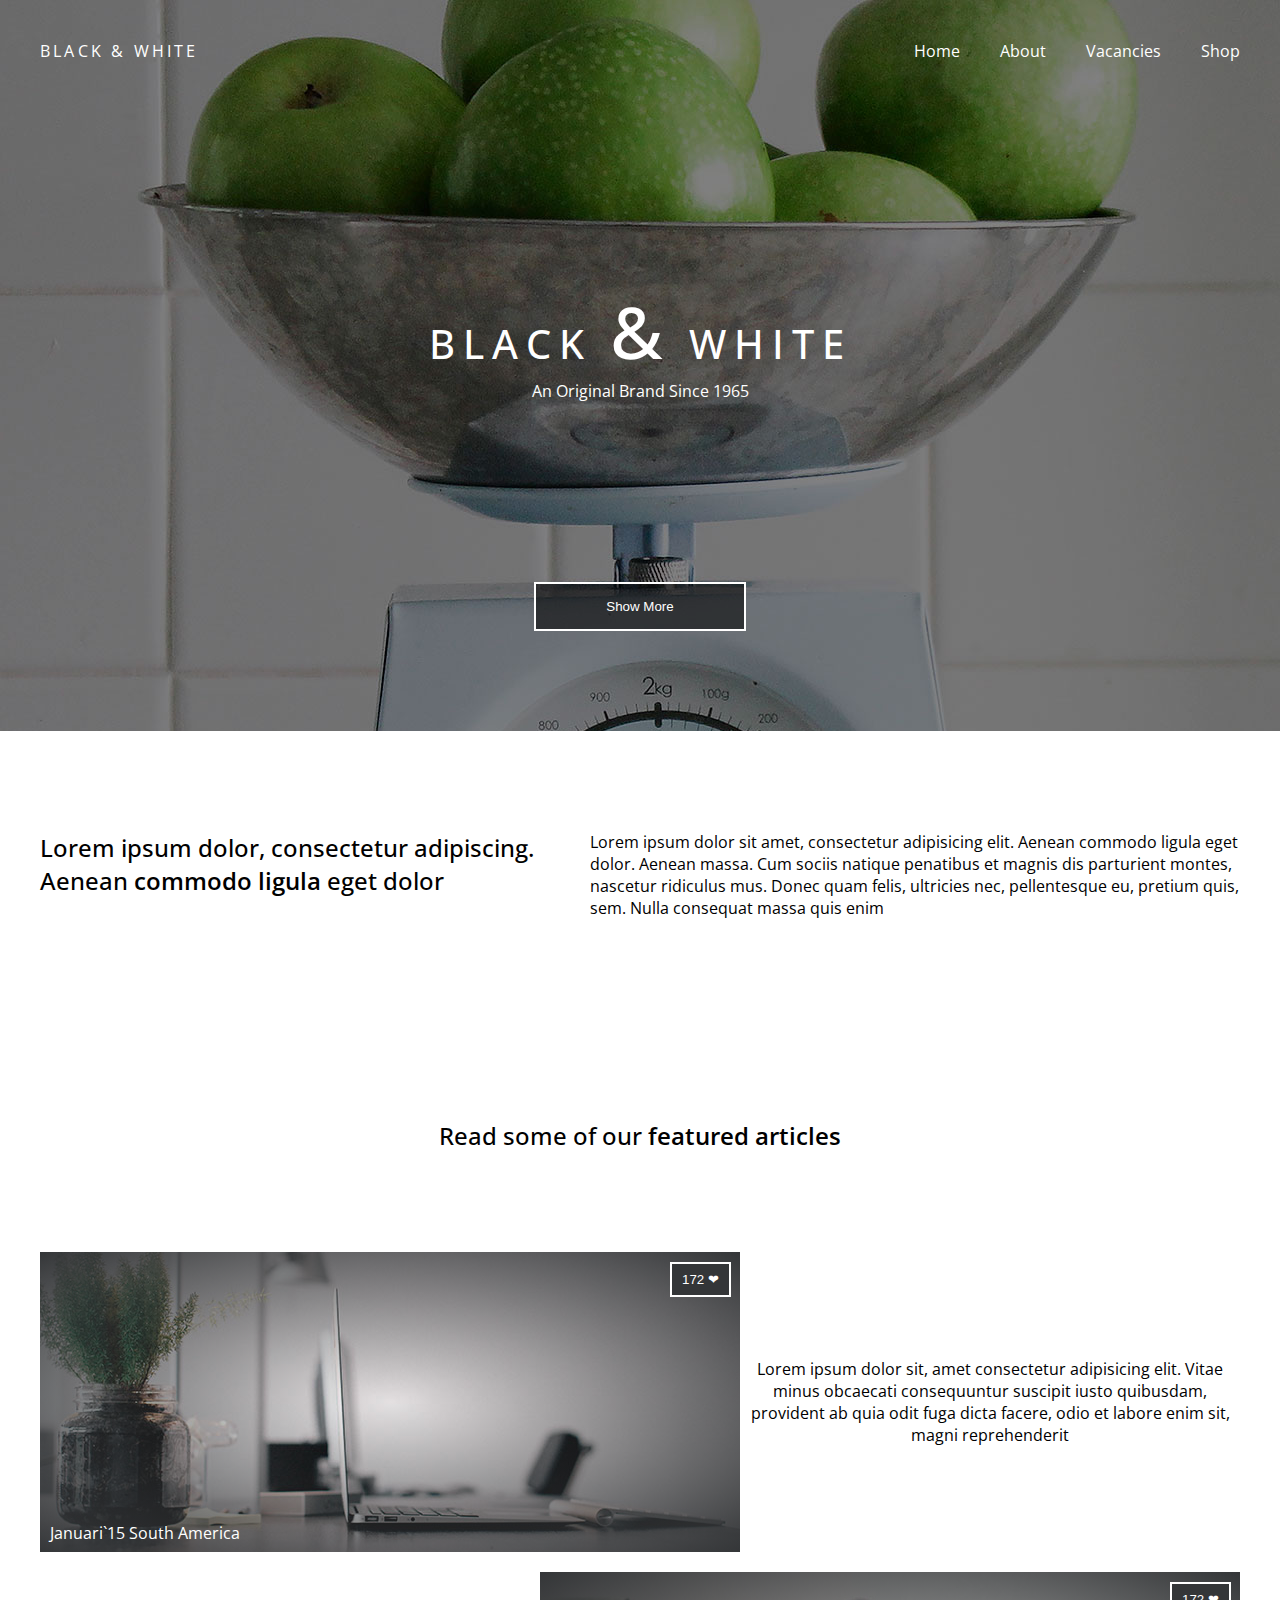
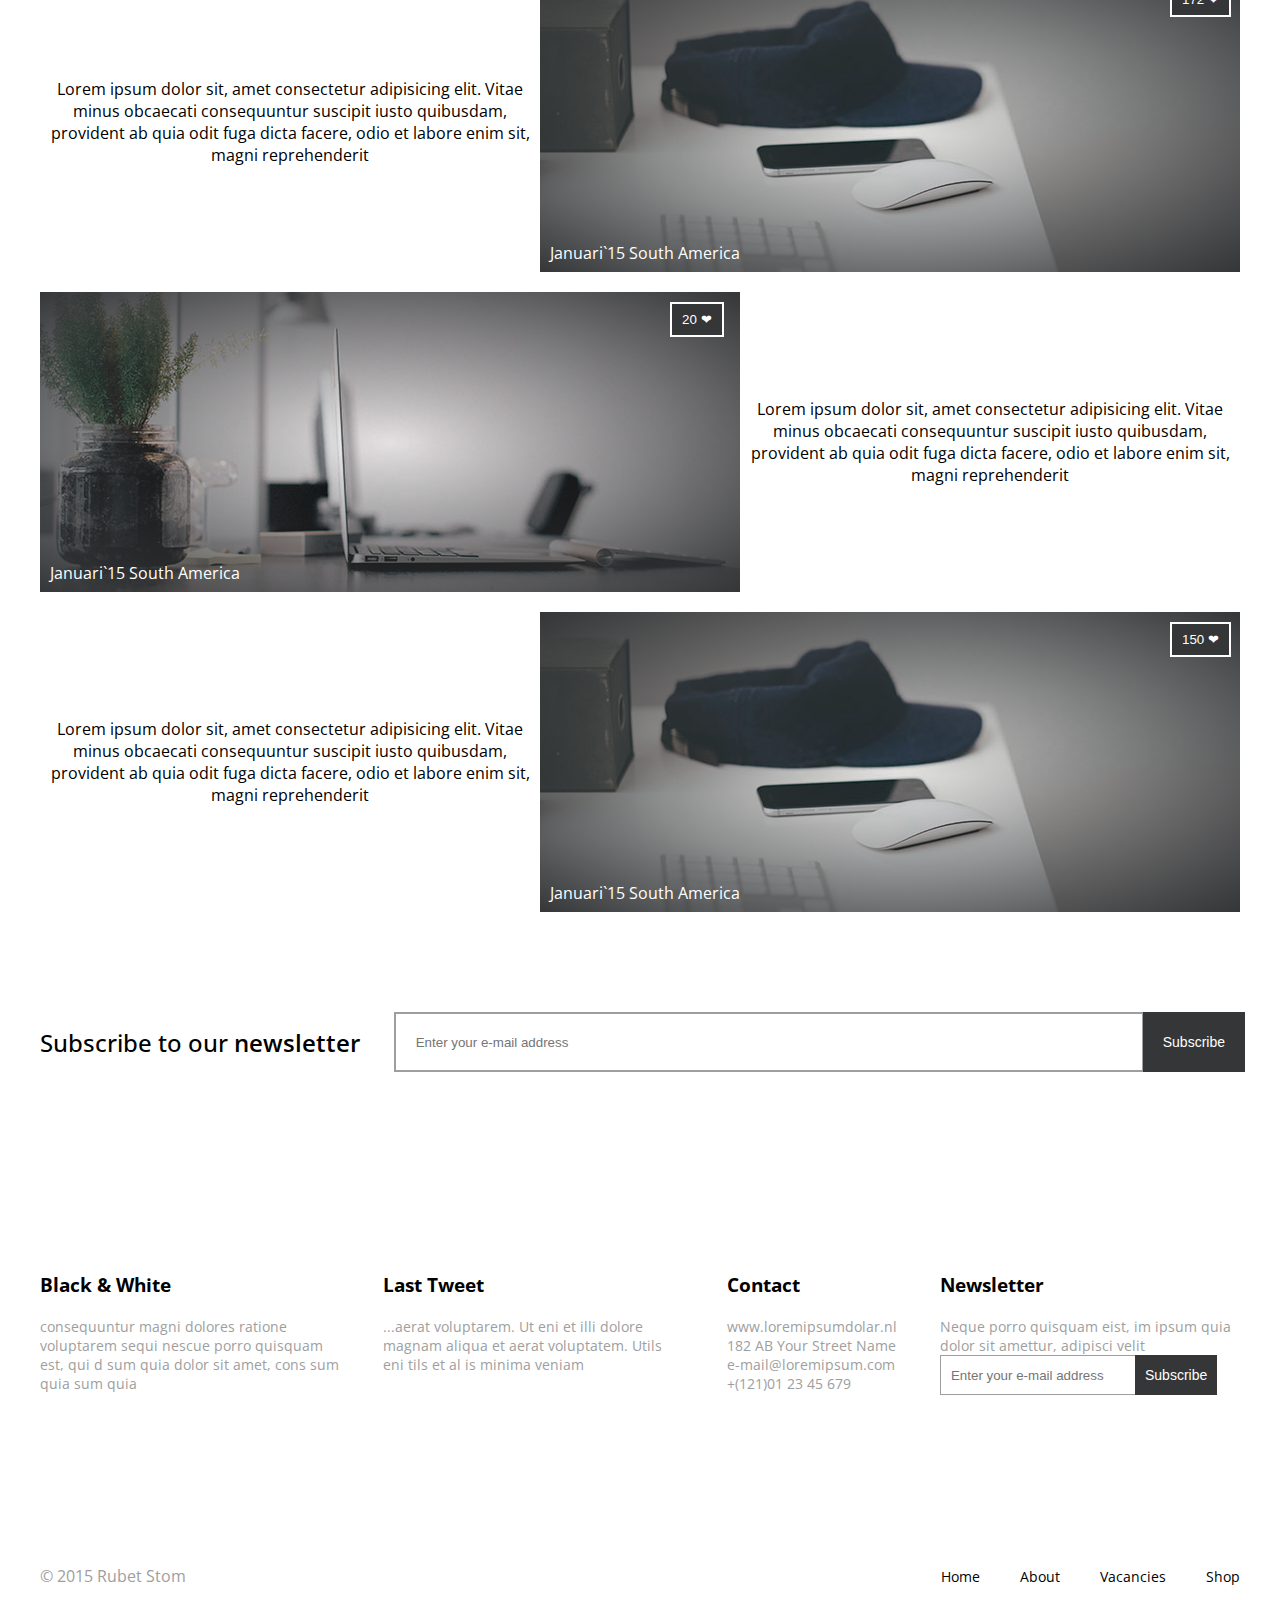
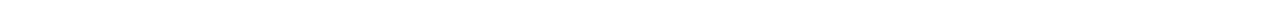
<file: black_white/index.html>
<!DOCTYPE html>
<html lang="en">

<head>
  <meta charset="UTF-8">
  <meta name="viewport" content="width=device-width, initial-scale=1.0">
  <meta http-equiv="X-UA-Compatible" content="ie=edge">
  <title>CSS Layouts</title>
  <link rel="stylesheet" href="css/style.css">
  <link rel="stylesheet" href="http://fonts.googleapis.com/css?family=Open+Sans">
</head>

<body>
  <header>
    <div class="wrapper header-wrapper">
      <p class="logo">black & white</p>
      <nav>
        <ul>
          <li><a href="">Home</a></li>
          <li><a href="">About</a></li>
          <li><a href="">Vacancies</a></li>
          <li><a href="">Shop</a></li>
        </ul>
      </nav>
    </div>

    <div class="banner">
      <h1>black <span>&</span> white</h1>
      <p>an original brand since 1965</p>
      <button>show more</button>
    </div>
  </header>
  <main>
    <div class="wrapper">
      <section class="about">
        <h2>Lorem ipsum dolor, consectetur adipiscing. Aenean <span>commodo ligula</span> eget dolor</h2>
        <p>Lorem ipsum dolor sit amet, consectetur adipisicing elit. Aenean commodo ligula eget dolor. Aenean massa. Cum
          sociis natique penatibus et magnis dis parturient montes, nascetur ridiculus mus. Donec quam felis, ultricies
          nec, pellentesque eu, pretium quis, sem. Nulla consequat massa quis enim</p>
      </section>

      <section class="articles">
        <h2>Read some of our <span>featured articles</span></h2>

        <div class="articles-wrapper">
          <div class="article_card">
            <div class="article_img plant">
              <button class="article_like">172 &#10084;</button>
              <p>Januari`15 South America</p>
            </div>
            <p>Lorem ipsum dolor sit, amet consectetur adipisicing elit. Vitae minus obcaecati consequuntur suscipit
              iusto quibusdam, provident ab quia odit fuga dicta facere, odio et labore enim sit, magni reprehenderit
            </p>
          </div>

          <div class="article_card">
            <p>Lorem ipsum dolor sit, amet consectetur adipisicing elit. Vitae minus obcaecati consequuntur suscipit
              iusto quibusdam, provident ab quia odit fuga dicta facere, odio et labore enim sit, magni reprehenderit
            </p>
            <div class="article_img phone">
              <button class="article_like">172 &#10084;</button>
              <p>Januari`15 South America</p>
            </div>
          </div>

          <div class="article_card">
            <div class="article_img plant">
              <button class="article_like">20 &#10084;</button>
              <p>Januari`15 South America</p>
            </div>
            <p>Lorem ipsum dolor sit, amet consectetur adipisicing elit. Vitae minus obcaecati consequuntur suscipit
              iusto quibusdam, provident ab quia odit fuga dicta facere, odio et labore enim sit, magni reprehenderit
            </p>
          </div>

          <div class="article_card">
            <p>Lorem ipsum dolor sit, amet consectetur adipisicing elit. Vitae minus obcaecati consequuntur suscipit
              iusto quibusdam, provident ab quia odit fuga dicta facere, odio et labore enim sit, magni reprehenderit
            </p>
            <div class="article_img phone">
              <button class="article_like">150 &#10084;</button>
              <p>Januari`15 South America</p>
            </div>
          </div>
        </div>
      </section>

      <section class="subscribe">
        <h2>Subscribe to our <span>newsletter</span></h2>
        <div class="form">
          <input type="text" name="email" id="email" placeholder="Enter your e-mail address">
          <button>Subscribe</button>
        </div>
      </section>
    </div>
  </main>
  <footer>
    <div class="wrapper">
      <div class="info">
        <div class="footer_about">
          <h3>Black & White</h3>
          <p>consequuntur magni dolores ratione voluptarem sequi nescue porro quisquam est, qui d sum quia dolor sit
            amet,
            cons sum quia sum quia
          </p>
        </div>

        <div class="last_tweet">
          <h3>last tweet</h3>
          <p>...aerat voluptarem. Ut eni et illi dolore magnam aliqua et aerat voluptatem. Utils eni tils et al is
            minima
            veniam
          </p>
        </div>

        <div class="contact">
          <h3>contact</h3>
          <p>www.loremipsumdolar.nl <br> 182 AB Your Street Name <br> e-mail@loremipsum.com <br> +(121)01 23 45 679
          </p>
        </div>

        <div class="newsletter">
          <h3>newsletter</h3>
          <p>Neque porro quisquam eist, im ipsum quia dolor sit amettur, adipisci velit
          </p>
          <div class="footer-form">
            <input type="text" name="email" id="small_email" placeholder="Enter your e-mail address">
            <button>Subscribe</button>
          </div>
        </div>
      </div>

      <nav>
        <p>&copy; 2015 Rubet Stom</p>
        <ul>
          <li><a href="">Home</a></li>
          <li><a href="">About</a></li>
          <li><a href="">Vacancies</a></li>
          <li><a href="">Shop</a></li>
        </ul>
      </nav>
    </div>
  </footer>
</body>

</html>
</file>
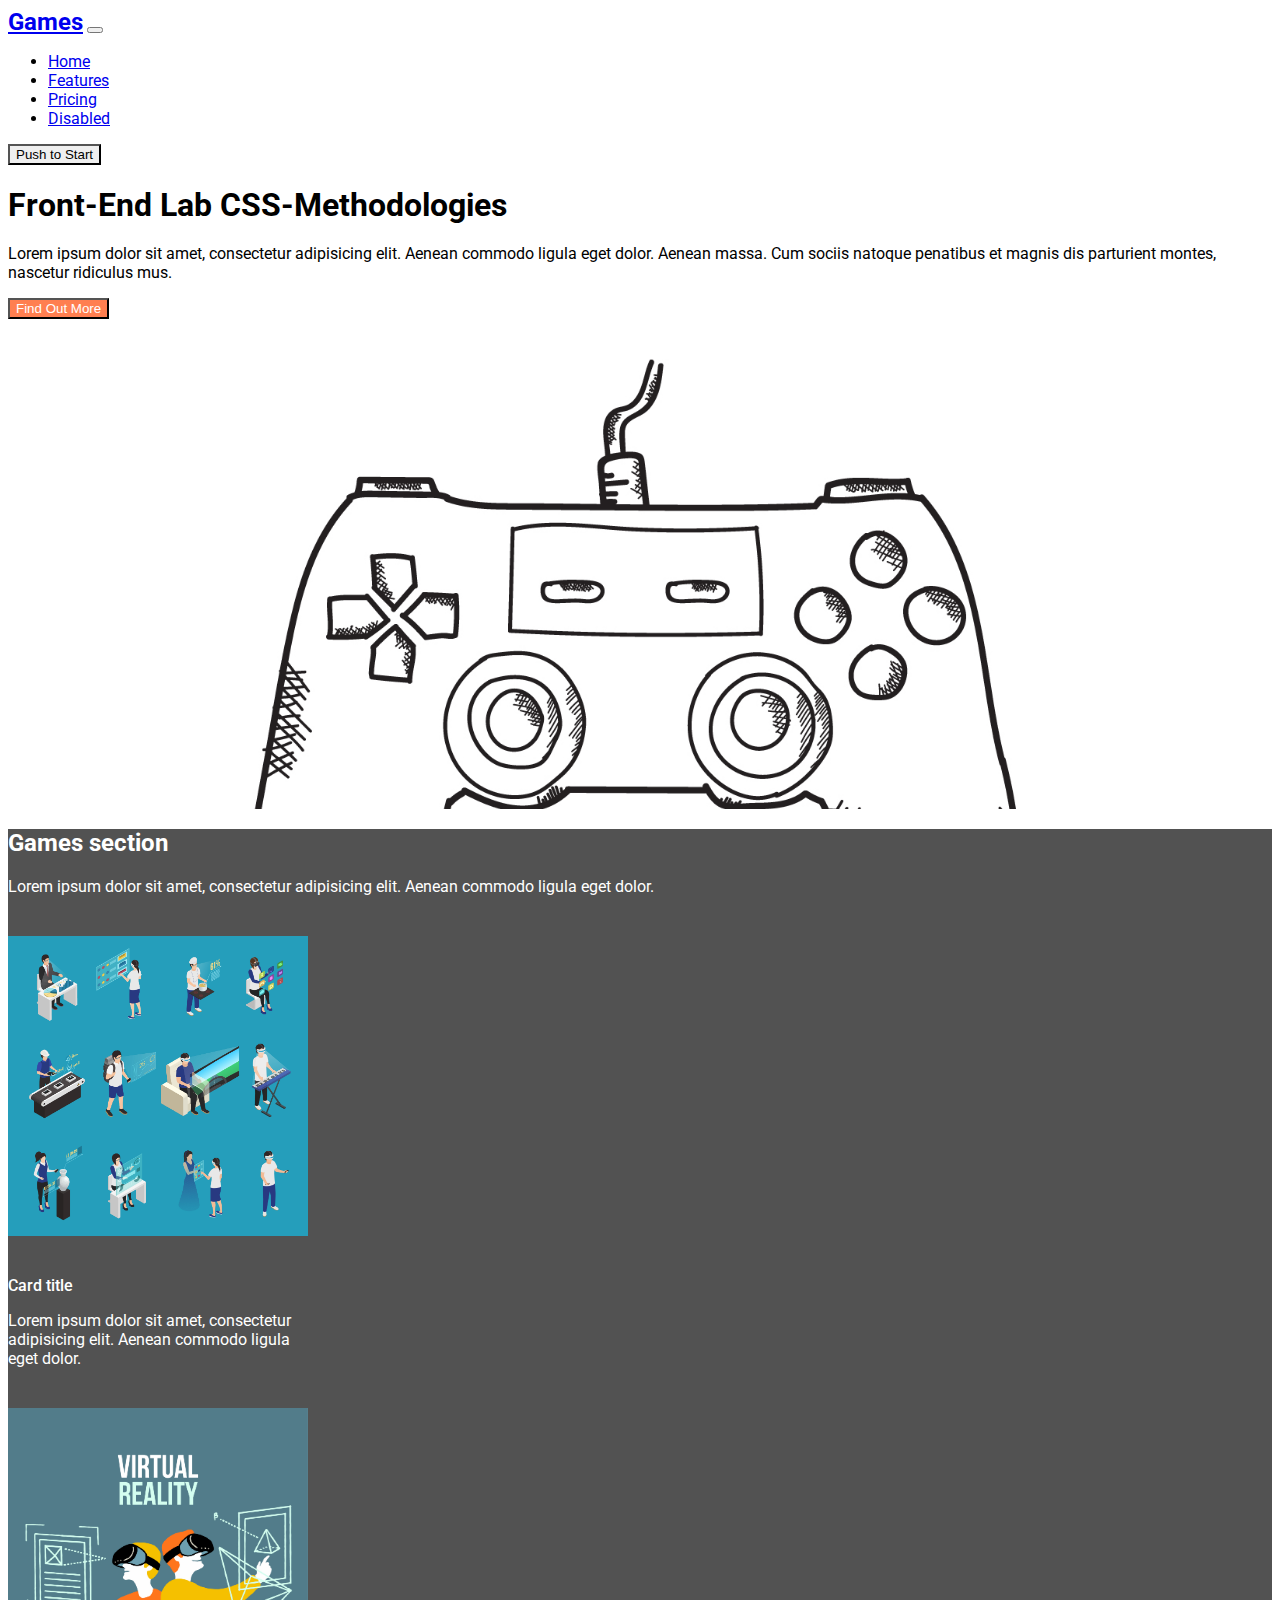
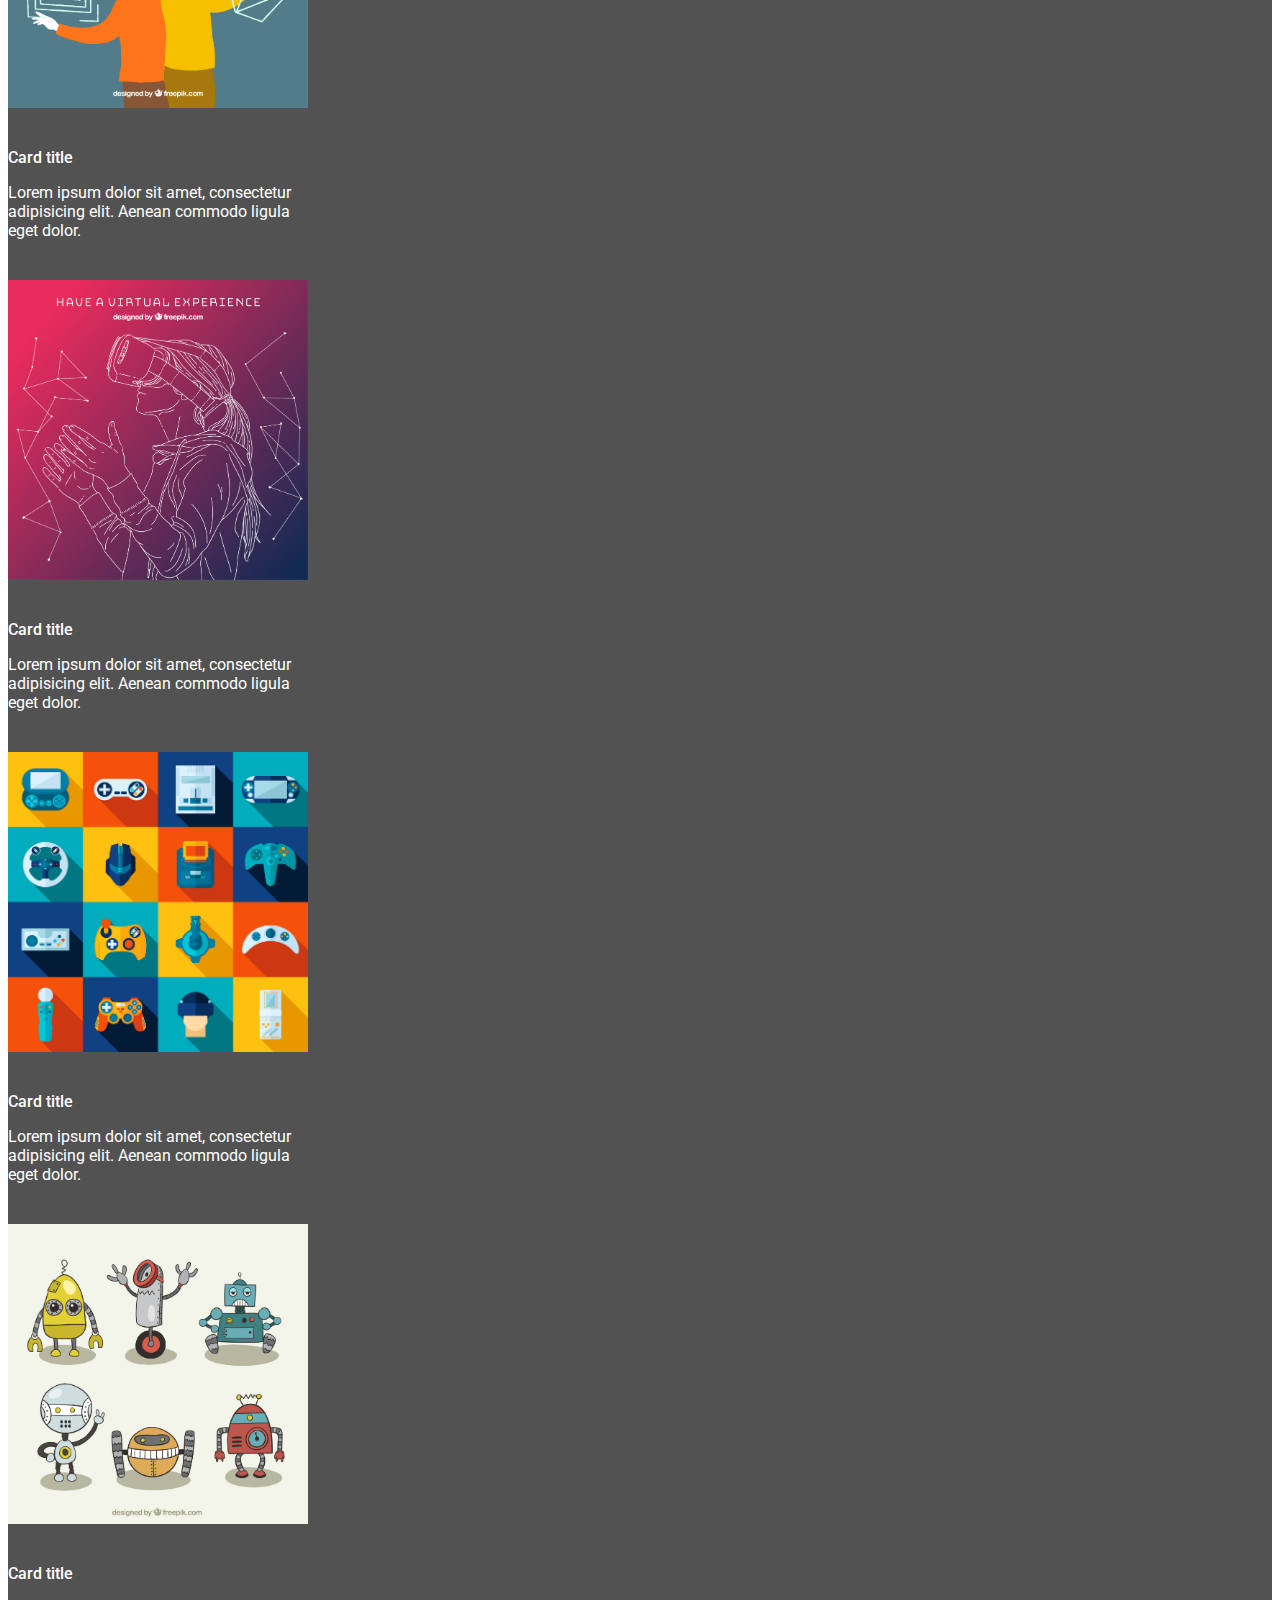
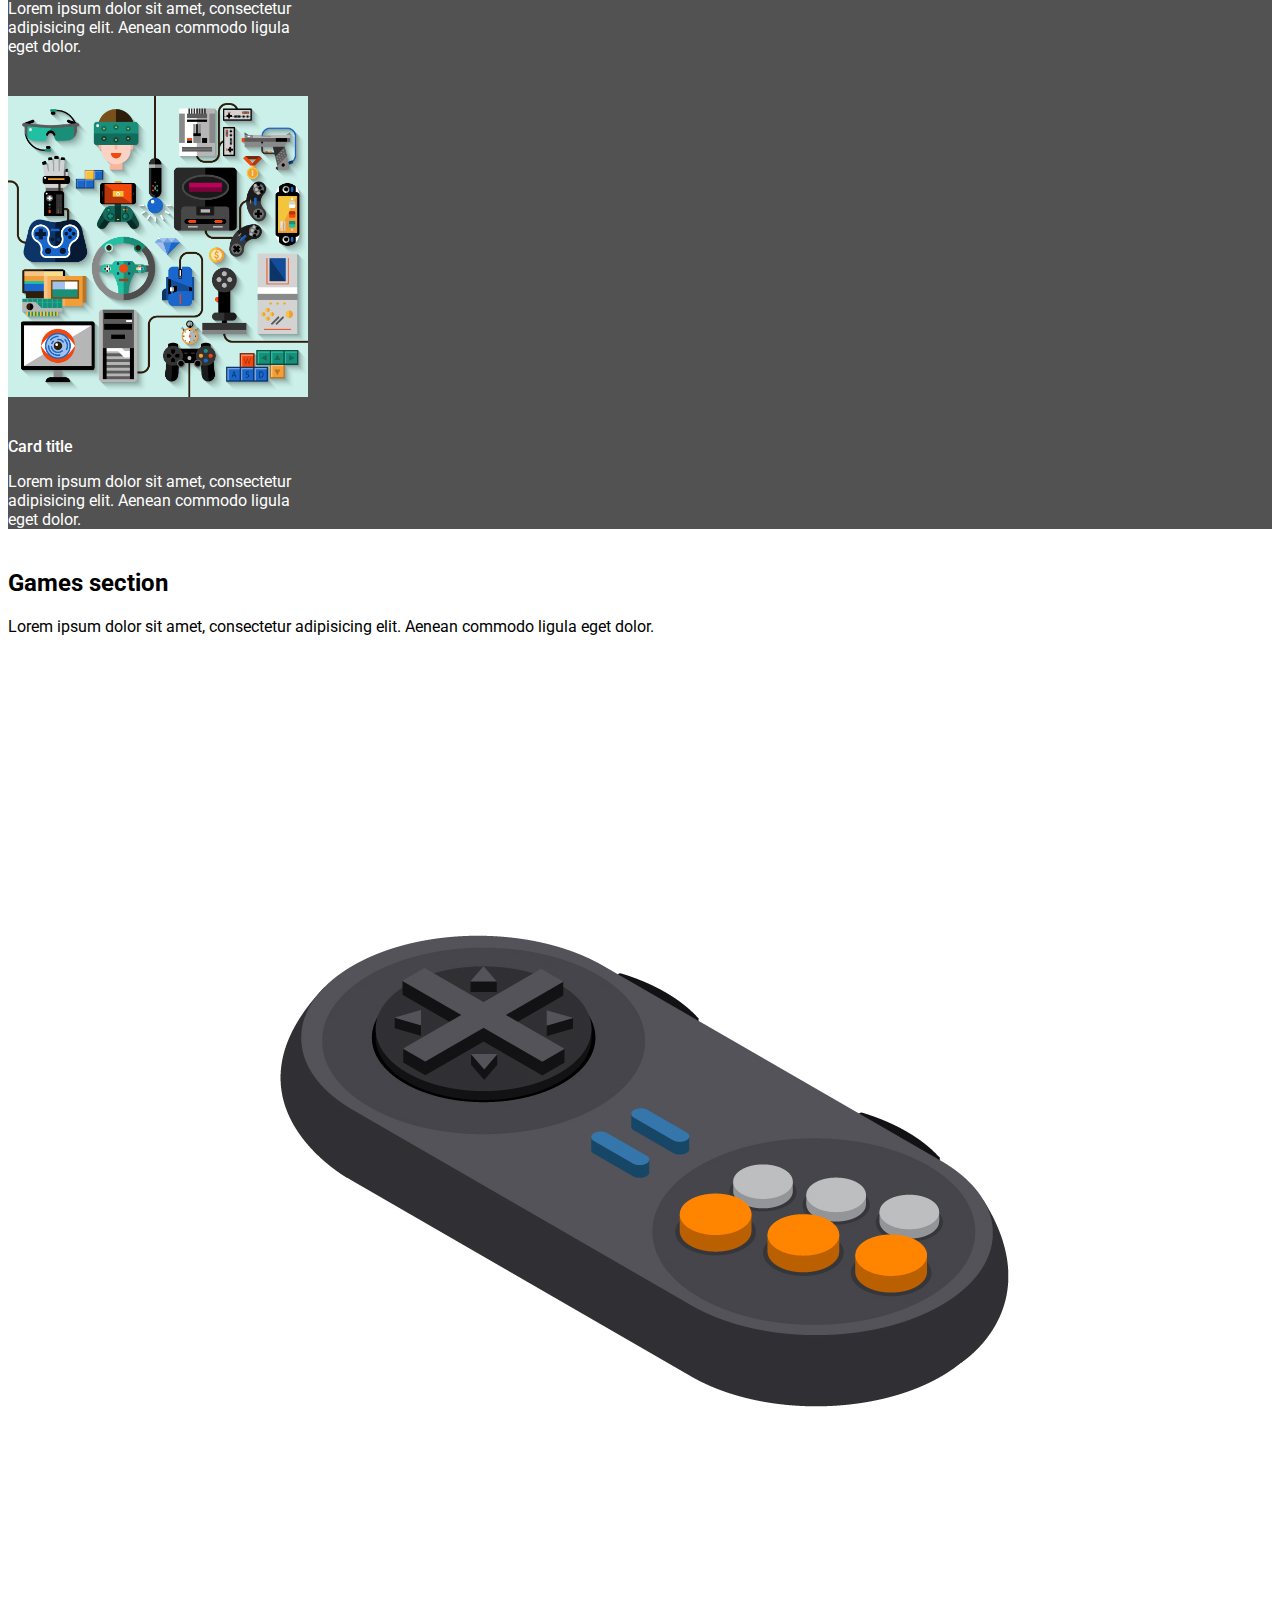
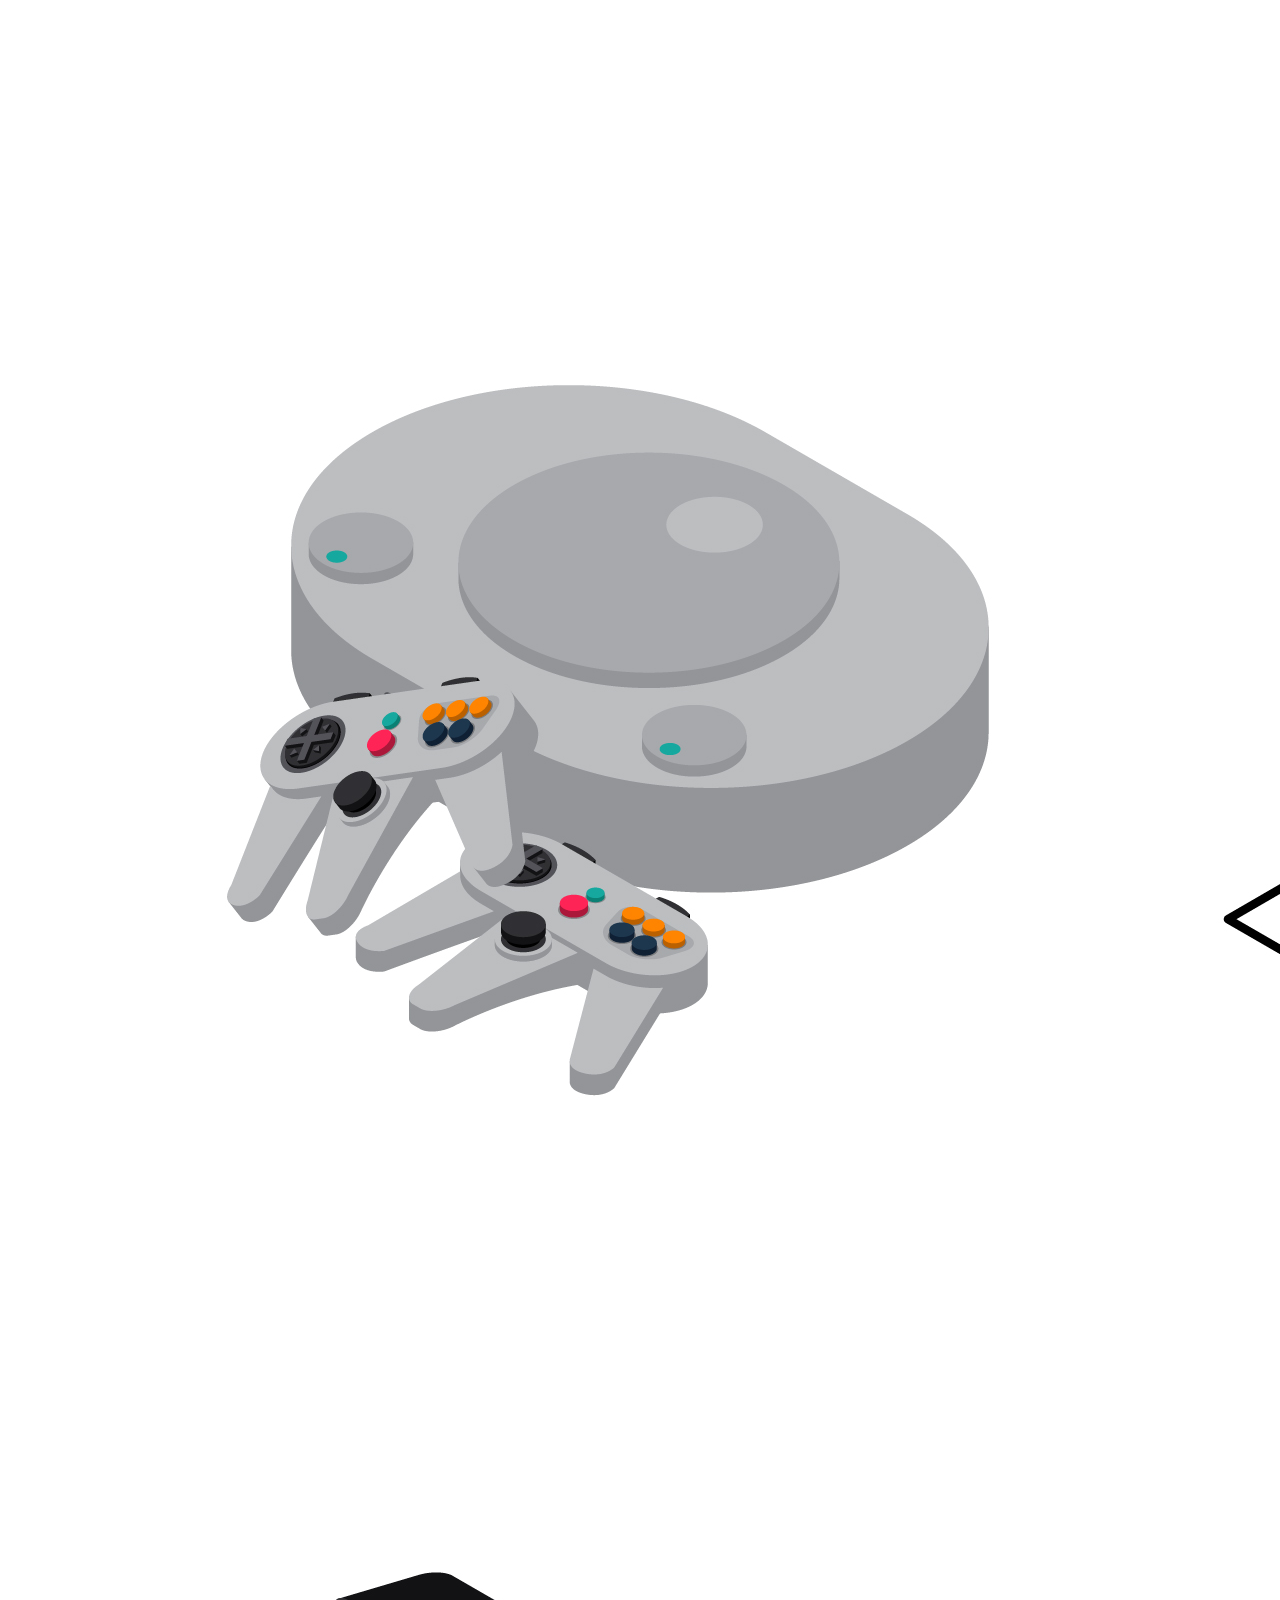
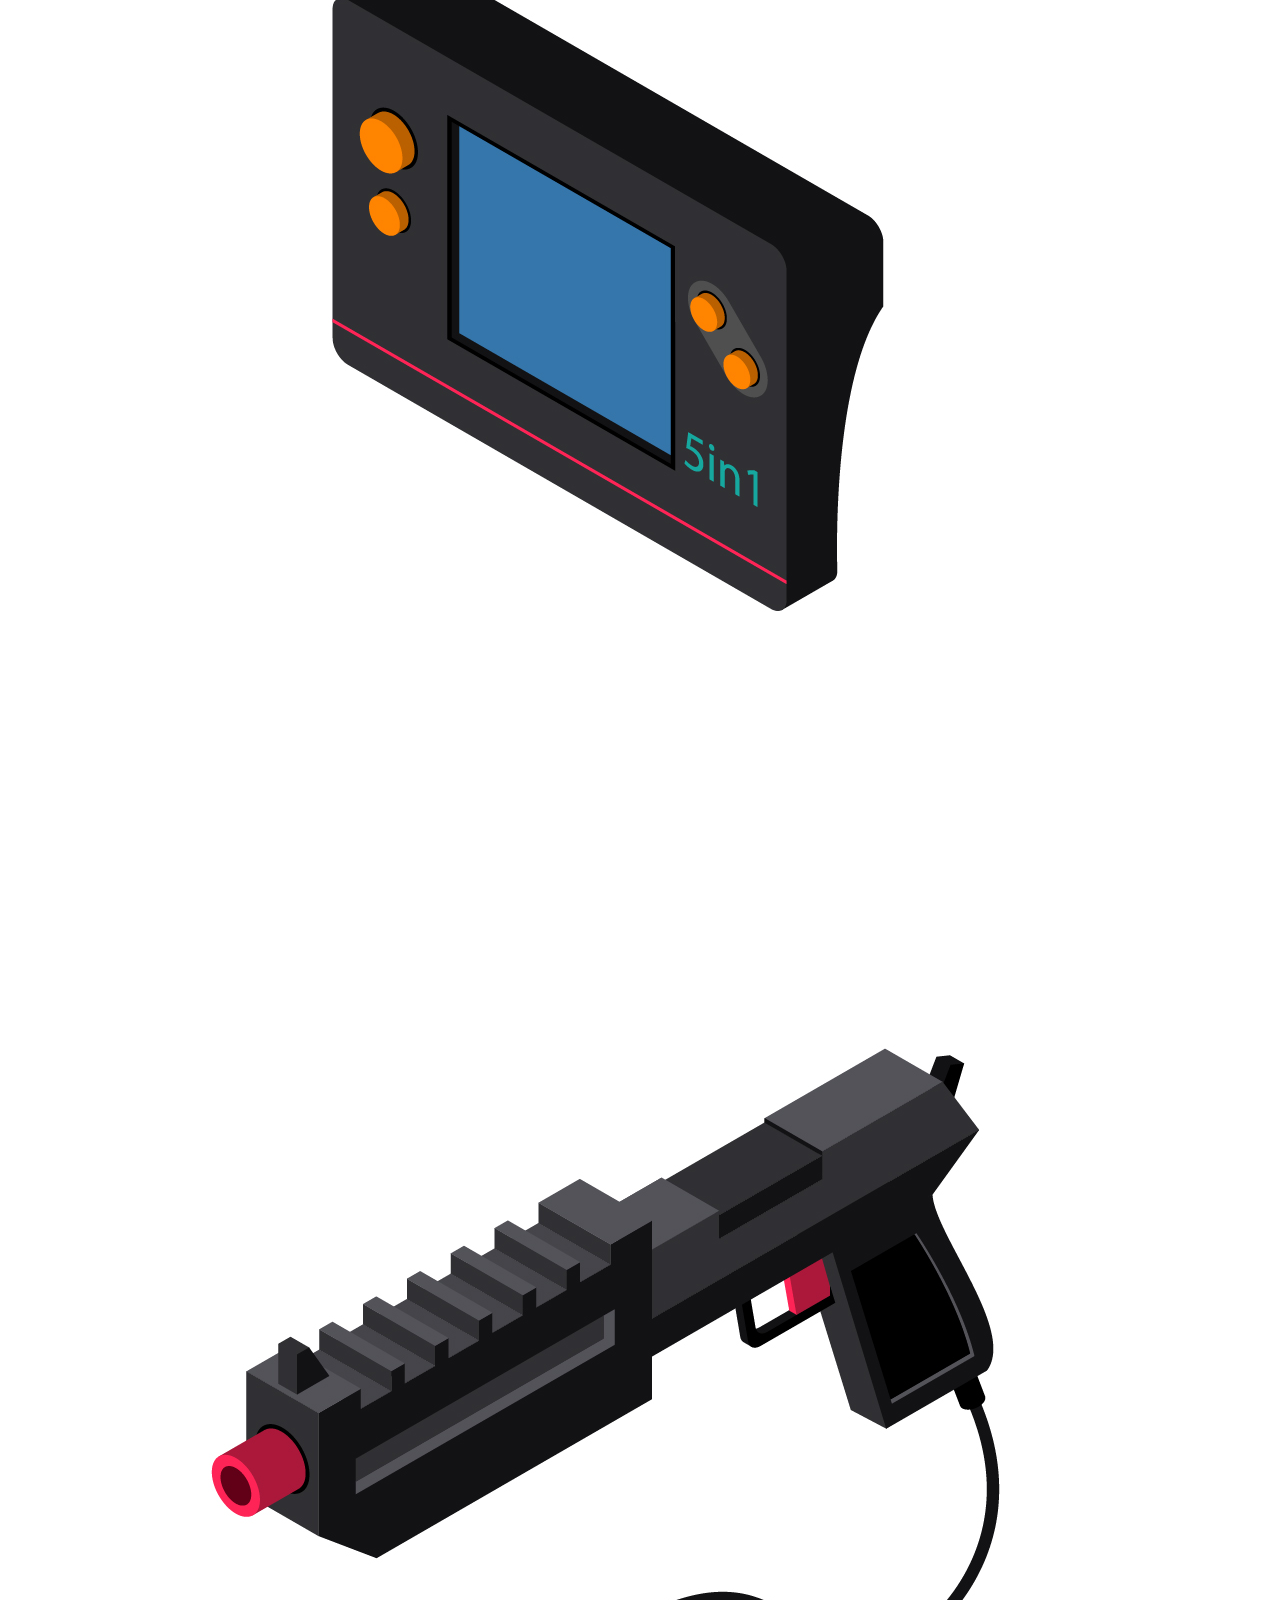
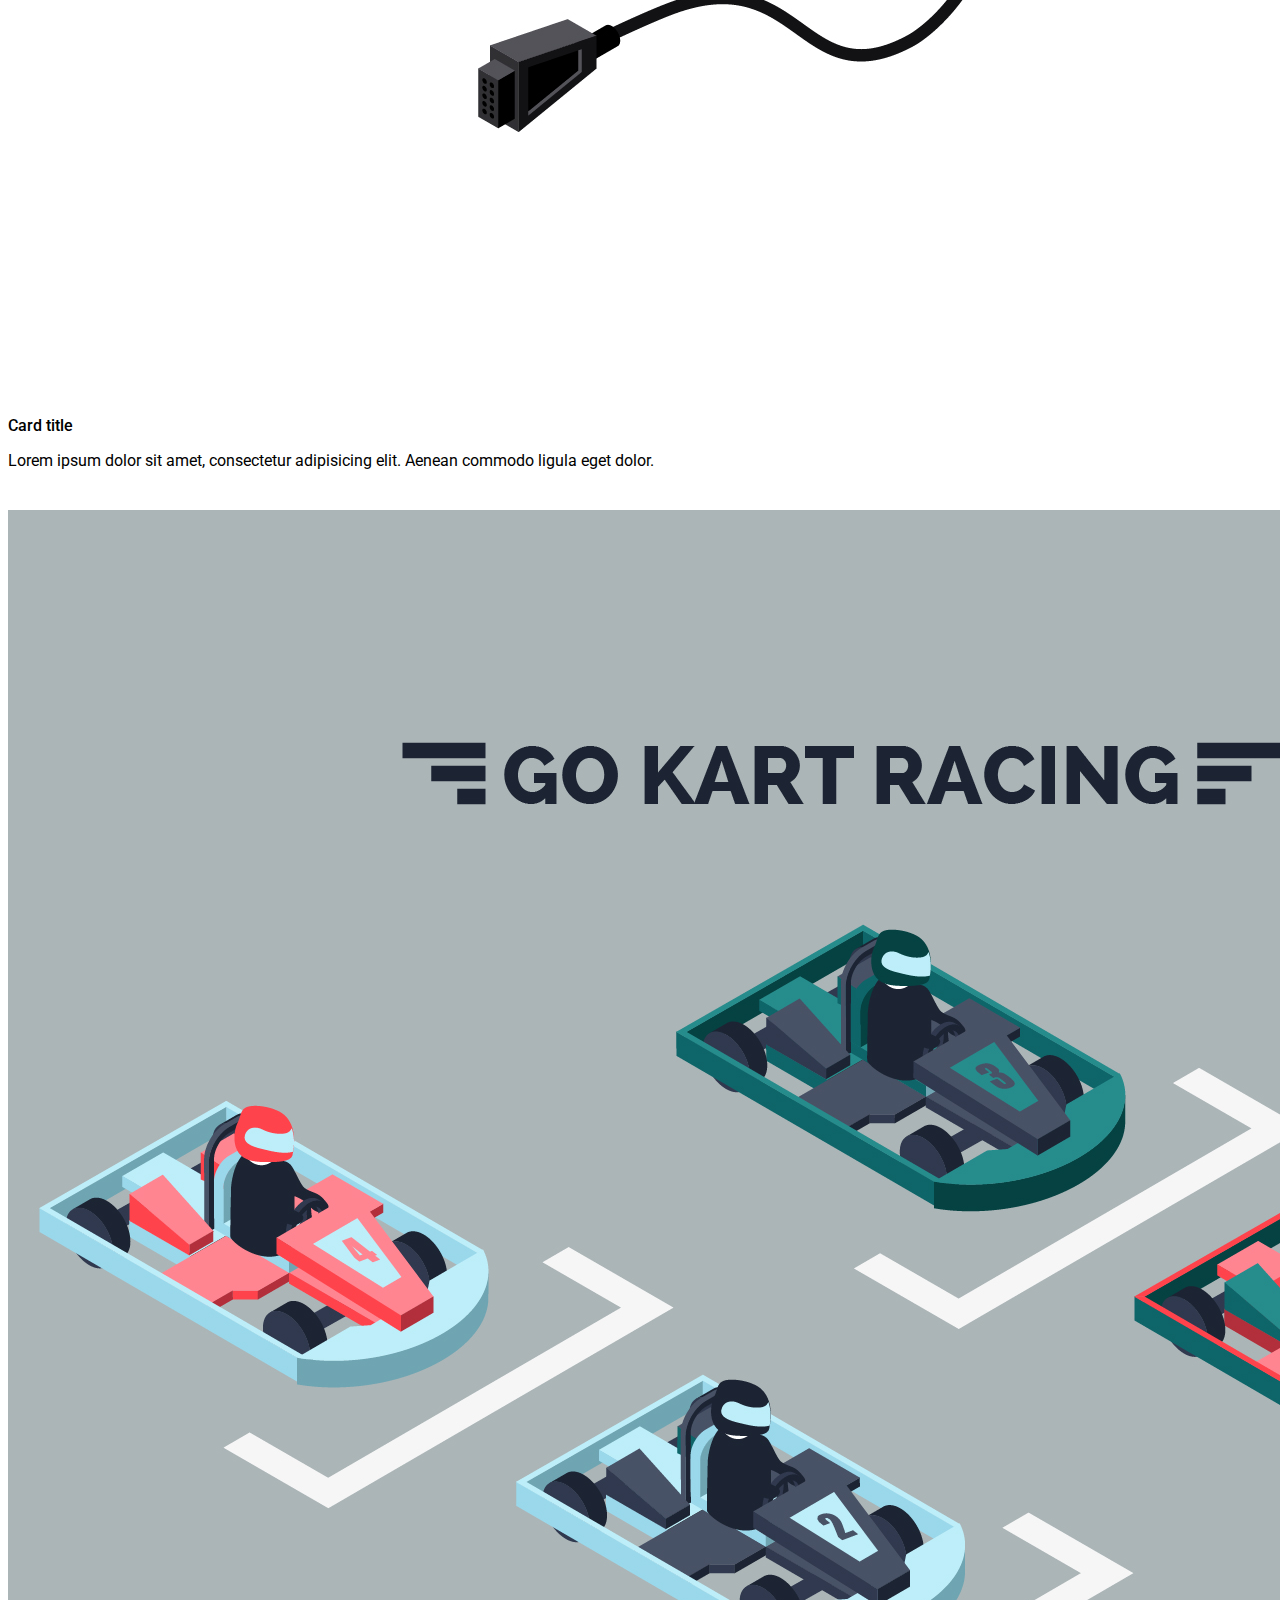
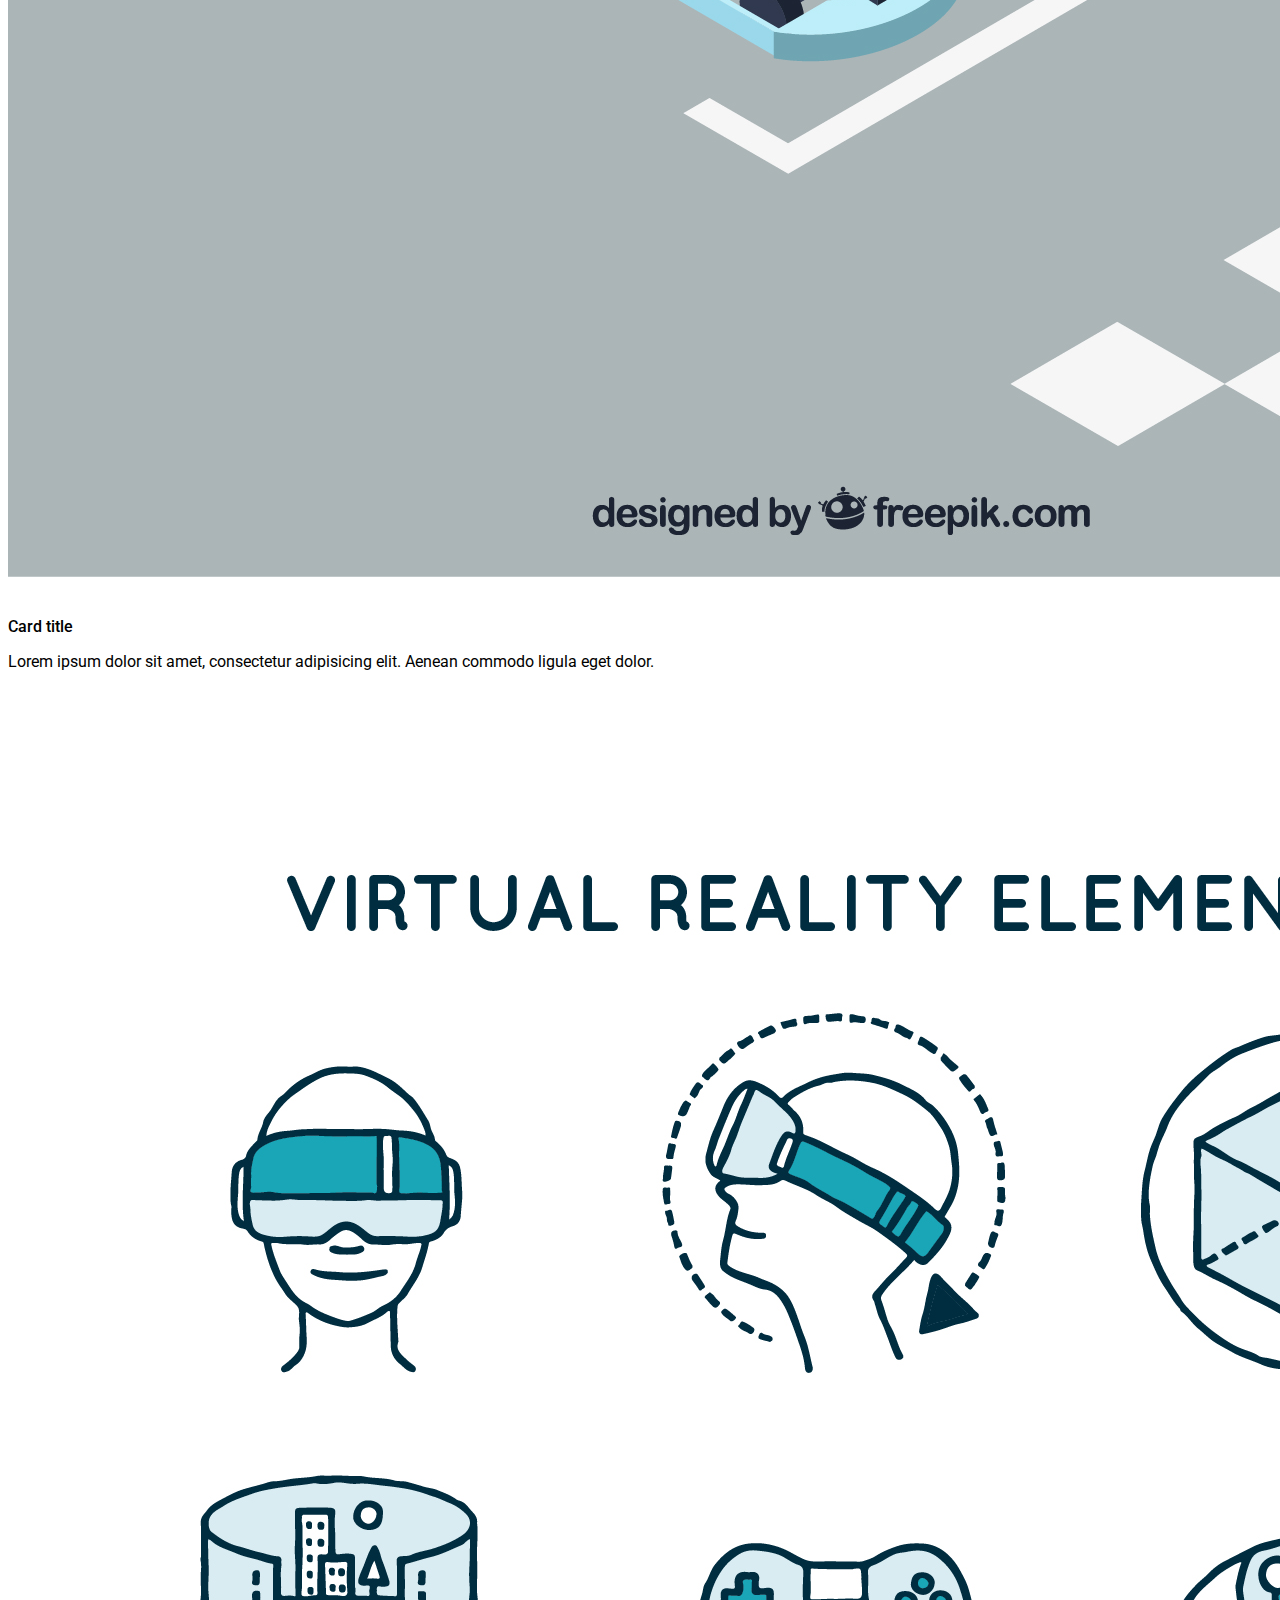
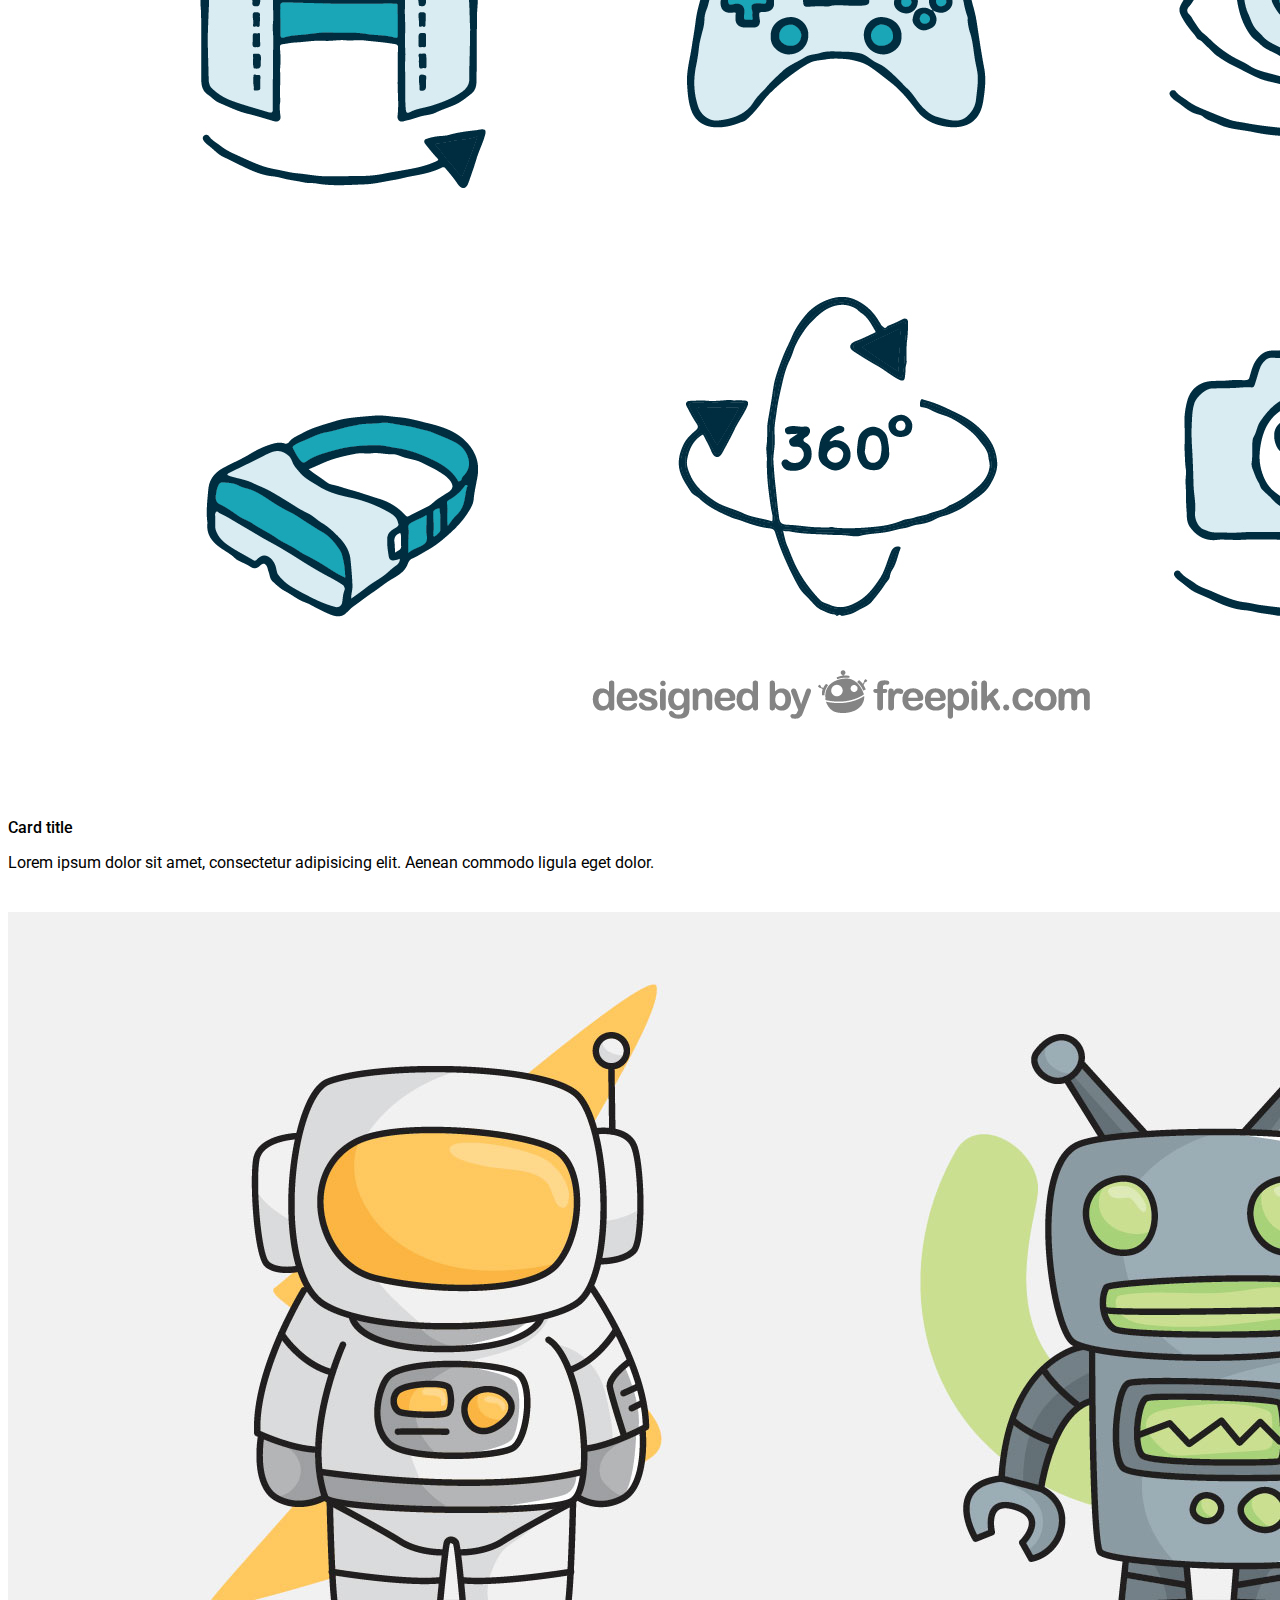
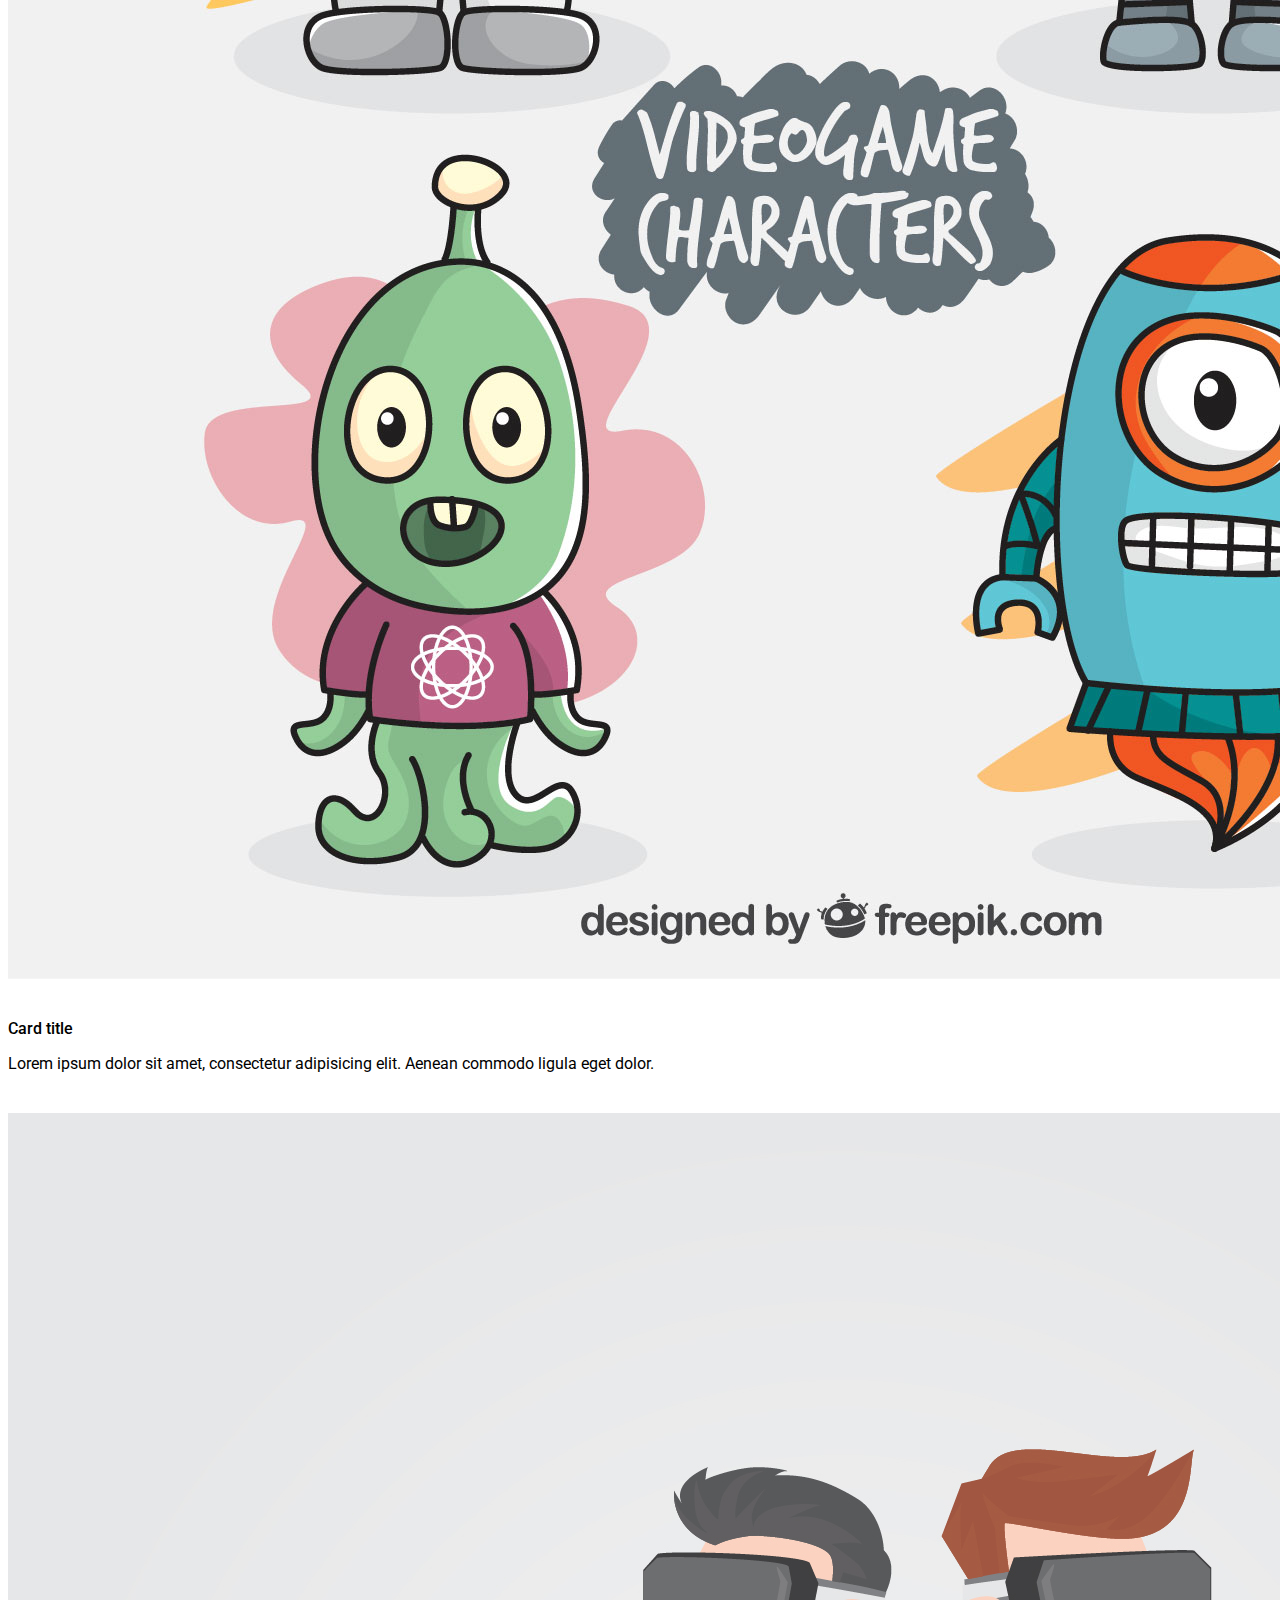
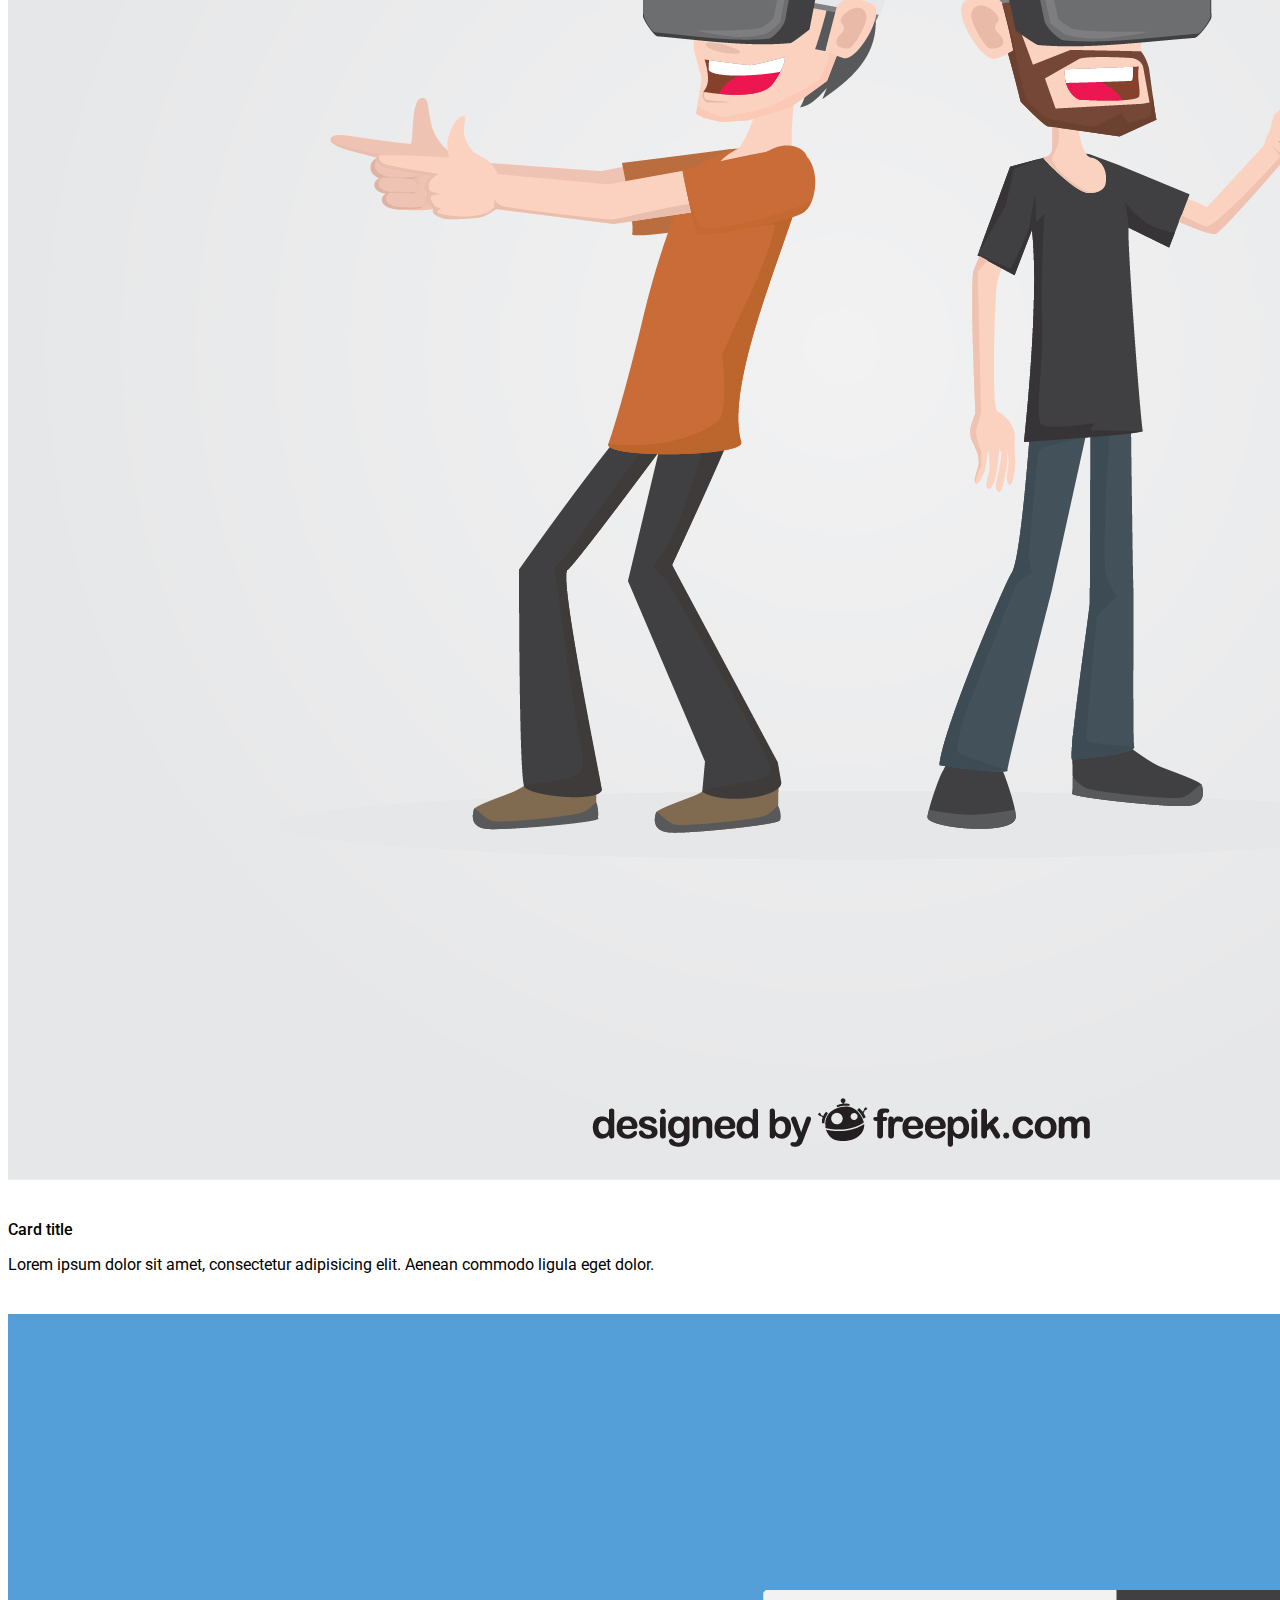
<file: games/index.html>
<!DOCTYPE html>
<html lang="zxx">

<head>
    <meta charset="UTF-8">
    <meta http-equiv="X-UA-Compatible" content="IE=edge">
    <meta name="viewport" content="width=device-width, initial-scale=1.0">
    <title>Document</title>

    <link href="https://cdn.jsdelivr.net/npm/bootstrap@5.1.3/dist/css/bootstrap.min.css" rel="stylesheet"
        integrity="sha384-1BmE4kWBq78iYhFldvKuhfTAU6auU8tT94WrHftjDbrCEXSU1oBoqyl2QvZ6jIW3" crossorigin="anonymous">
    <link rel="stylesheet" href="css/style.css">
</head>

<body>
    <header class="container-fluid font-family">
        <nav class="navbar navbar-expand-lg navbar-light bg-light">
            <div class="container">
                <a href="#" class="navbar-brand text-logo">Games</a>

                <button class="navbar-toggler" type="button" data-toggle="collapse" data-target="#navbarResponsive">
                    <span class="navbar-toggler-icon"></span>
                </button>
                <div class="collapse navbar-collapse" id="navbarResponsive">
                    <ul class="nav navbar-nav m-auto">
                        <li class="nav-item active"><a href="#" class="nav-link">Home</a></li>
                        <li class="nav-item"><a href="#" class="nav-link">Features</a></li>
                        <li class="nav-item"><a href="#" class="nav-link">Pricing</a></li>
                        <li class="nav-item"><a href="#" class="nav-link">Disabled</a></li>
                    </ul>
                </div>

                <button class="btn btn-dark btn-lg d-none d-lg-block border-radius0">Push to Start</button>
            </div>
        </nav>

        <div class="container">
            <div class="row d-flex align-items-center">
                <div
                    class="col-xs-12 col-sm-12 col-md-4 col-lg-4 col-xl-4 order-1 order-last order-sm-2 order-md-1 margin-bottom40px">
                    <h1 class="margin-bottom20px">Front-End Lab CSS-Methodologies</h1>
                    <p>Lorem ipsum dolor sit amet, consectetur adipisicing elit. Aenean commodo ligula eget dolor.
                        Aenean massa. Cum sociis natoque penatibus et magnis dis parturient montes, nascetur ridiculus
                        mus.
                    </p>
                    <button class="btn btn-lg bg-colorCoral font-colorWhite" type="button">Find Out More</button>
                </div>
                <div
                    class="col-xs-12 col-sm-12 col-md-8 col-lg-8 col-xl-8 order-2 order-first order-sm-1 order-md-2 header-bg-img height75vh margin-bottom20px">

                </div>
            </div>
        </div>
    </header>

    <main class="font-family">
        <section class="container-fluid font-colorWhite bg-color-darkGrey">
            <div class="container">
                <div class="row text-center alert">
                    <div class="col-12">
                        <h2 class="margin-bottom20px">Games section</h2>
                        <p class="margin-bottom40px">Lorem ipsum dolor sit amet, consectetur adipisicing elit. Aenean
                            commodo ligula eget dolor.
                        </p>
                    </div>
                    <div class="row">
                        <div
                            class="col-xs-12 col-md-6 col-lg-4 d-flex flex-column align-items-center margin-bottom40px">
                            <img src="assets/card/1.jpg" alt="" class="width300 margin-bottom20px">
                            <h3 class="font-size16px font-weight500">Card title</h3>
                            <p class="width300">Lorem ipsum dolor sit amet, consectetur adipisicing elit. Aenean
                                commodo
                                ligula eget
                                dolor.</p>
                        </div>

                        <div
                            class="col-xs-12 col-md-6 col-lg-4 d-flex flex-column align-items-center margin-bottom40px">
                            <img src="assets/card/2.jpg" alt="" class="width300 margin-bottom20px">
                            <h3 class="font-size16px font-weight500">Card title</h3>
                            <p class="width300">Lorem ipsum dolor sit amet, consectetur adipisicing elit. Aenean
                                commodo
                                ligula eget
                                dolor.</p>
                        </div>

                        <div
                            class="col-xs-12 col-md-6 col-lg-4 d-flex flex-column align-items-center margin-bottom40px">
                            <img src="assets/card/3.jpg" alt="" class="width300 margin-bottom20px">
                            <h3 class="font-size16px font-weight500">Card title</h3>
                            <p class="width300">Lorem ipsum dolor sit amet, consectetur adipisicing elit. Aenean
                                commodo
                                ligula eget
                                dolor.</p>
                        </div>

                        <div
                            class="col-xs-12 col-md-6 col-lg-4 d-flex flex-column align-items-center margin-bottom40px">
                            <img src="assets/card/4.jpg" alt="" class="width300 margin-bottom20px">
                            <h3 class="font-size16px font-weight500">Card title</h3>
                            <p class="width300">Lorem ipsum dolor sit amet, consectetur adipisicing elit. Aenean
                                commodo
                                ligula eget
                                dolor.</p>
                        </div>

                        <div
                            class="col-xs-12 col-md-6 col-lg-4 d-flex flex-column align-items-center margin-bottom40px">
                            <img src="assets/card/5.jpg" alt="" class="width300 margin-bottom20px">
                            <h3 class="font-size16px font-weight500">Card title</h3>
                            <p class="width300">Lorem ipsum dolor sit amet, consectetur adipisicing elit. Aenean
                                commodo
                                ligula eget
                                dolor.</p>
                        </div>

                        <div
                            class="col-xs-12 col-md-6 col-lg-4 d-flex flex-column align-items-center margin-bottom40px">
                            <img src="assets/card/6.jpg" alt="" class="width300 margin-bottom20px">
                            <h3 class="font-size16px font-weight500">Card title</h3>
                            <p class="width300">Lorem ipsum dolor sit amet, consectetur adipisicing elit. Aenean
                                commodo
                                ligula eget
                                dolor.</p>
                        </div>
                    </div>
                </div>
            </div>
        </section>

        <section class="container-fluid">
            <div class="container">
                <div class="row text-center alert">
                    <div class="col-12">
                        <h2 class="margin-bottom20px">Games section</h2>
                        <p class="margin-bottom40px">Lorem ipsum dolor sit amet, consectetur adipisicing elit. Aenean
                            commodo ligula eget dolor.
                        </p>
                    </div>
                    <div class="row">
                        <div
                            class="col-xs-12 col-md-6 col-lg-6 d-flex flex-column align-items-center margin-bottom40px">
                            <img src="assets/card/7.jpg" alt="" class="col-12 margin-bottom20px">
                            <h3 class="font-size16px font-weight500">Card title</h3>
                            <p class="col-12">Lorem ipsum dolor sit amet, consectetur adipisicing elit. Aenean
                                commodo
                                ligula eget
                                dolor.</p>
                        </div>

                        <div
                            class="col-xs-12 col-md-6 col-lg-6 d-flex flex-column align-items-center margin-bottom40px">
                            <img src="assets/card/8.jpg" alt="" class="col-12 margin-bottom20px">
                            <h3 class="font-size16px font-weight500">Card title</h3>
                            <p class="col-12">Lorem ipsum dolor sit amet, consectetur adipisicing elit. Aenean
                                commodo
                                ligula eget
                                dolor.</p>
                        </div>

                        <div
                            class="col-xs-12 col-md-6 col-lg-6 d-flex flex-column align-items-center margin-bottom40px">
                            <img src="assets/card/9.jpg" alt="" class="col-12 margin-bottom20px">
                            <h3 class="font-size16px font-weight500">Card title</h3>
                            <p class="col-12">Lorem ipsum dolor sit amet, consectetur adipisicing elit. Aenean
                                commodo
                                ligula eget
                                dolor.</p>
                        </div>

                        <div
                            class="col-xs-12 col-md-6 col-lg-6 d-flex flex-column align-items-center margin-bottom40px">
                            <img src="assets/card/10.jpg" alt="" class="col-12 margin-bottom20px">
                            <h3 class="font-size16px font-weight500">Card title</h3>
                            <p class="col-12">Lorem ipsum dolor sit amet, consectetur adipisicing elit. Aenean
                                commodo
                                ligula eget
                                dolor.</p>
                        </div>

                        <div
                            class="col-xs-12 col-md-6 col-lg-6 d-flex flex-column align-items-center margin-bottom40px">
                            <img src="assets/card/11.jpg" alt="" class="col-12 margin-bottom20px">
                            <h3 class="font-size16px font-weight500">Card title</h3>
                            <p class="col-12">Lorem ipsum dolor sit amet, consectetur adipisicing elit. Aenean
                                commodo
                                ligula eget
                                dolor.</p>
                        </div>

                        <div
                            class="col-xs-12 col-md-6 col-lg-6 d-flex flex-column align-items-center margin-bottom40px">
                            <img src="assets/card/12.jpg" alt="" class="col-12 margin-bottom20px">
                            <h3 class="font-size16px font-weight500">Card title</h3>
                            <p class="col-12">Lorem ipsum dolor sit amet, consectetur adipisicing elit. Aenean
                                commodo
                                ligula eget
                                dolor.</p>
                        </div>
                    </div>
                </div>
            </div>
        </section>
    </main>

    <footer class="font-family bg-color-darkGrey padding-top-bottom50px">
        <div class="container">
            <div class="row font-colorWhite">
                <div class="col-12 col-lg-6 col-xl-6 margin-bottom40px">
                    <h2>Subscribe</h2>
                    <p>Lorem ipsum dolor sit amet, consectetur adipisicing elit. Aenean commodo ligula eget dolor.</p>
                </div>
                <div class="col-12 col-lg-6 col-xl-6 margin-bottom40px">
                    <input type="email" name="email" id="email"
                        class="col-12 padding-left10px height40px border-radius5px border margin-bottom10px"
                        placeholder="E-mail Address">
                    <button type="submit"
                        class="col-12 bg-colorCoral font-colorWhite height40px border-radius5px borderCoral">Subscribe</button>
                </div>

                <div class="col12 text-center">
                    <p>&copy;2021 Front-end Lab</p>
                </div>
            </div>
        </div>
    </footer>


    <script src="https://code.jquery.com/jquery-3.5.1.slim.min.js"
        integrity="sha384-DfXdz2htPH0lsSSs5nCTpuj/zy4C+OGpamoFVy38MVBnE+IbbVYUew+OrCXaRkfj"
        crossorigin="anonymous"></script>
    <script src="https://cdn.jsdelivr.net/npm/bootstrap@4.6.0/dist/js/bootstrap.bundle.min.js"
        integrity="sha384-Piv4xVNRyMGpqkS2by6br4gNJ7DXjqk09RmUpJ8jgGtD7zP9yug3goQfGII0yAns"
        crossorigin="anonymous"></script>
</body>

</html>
</file>
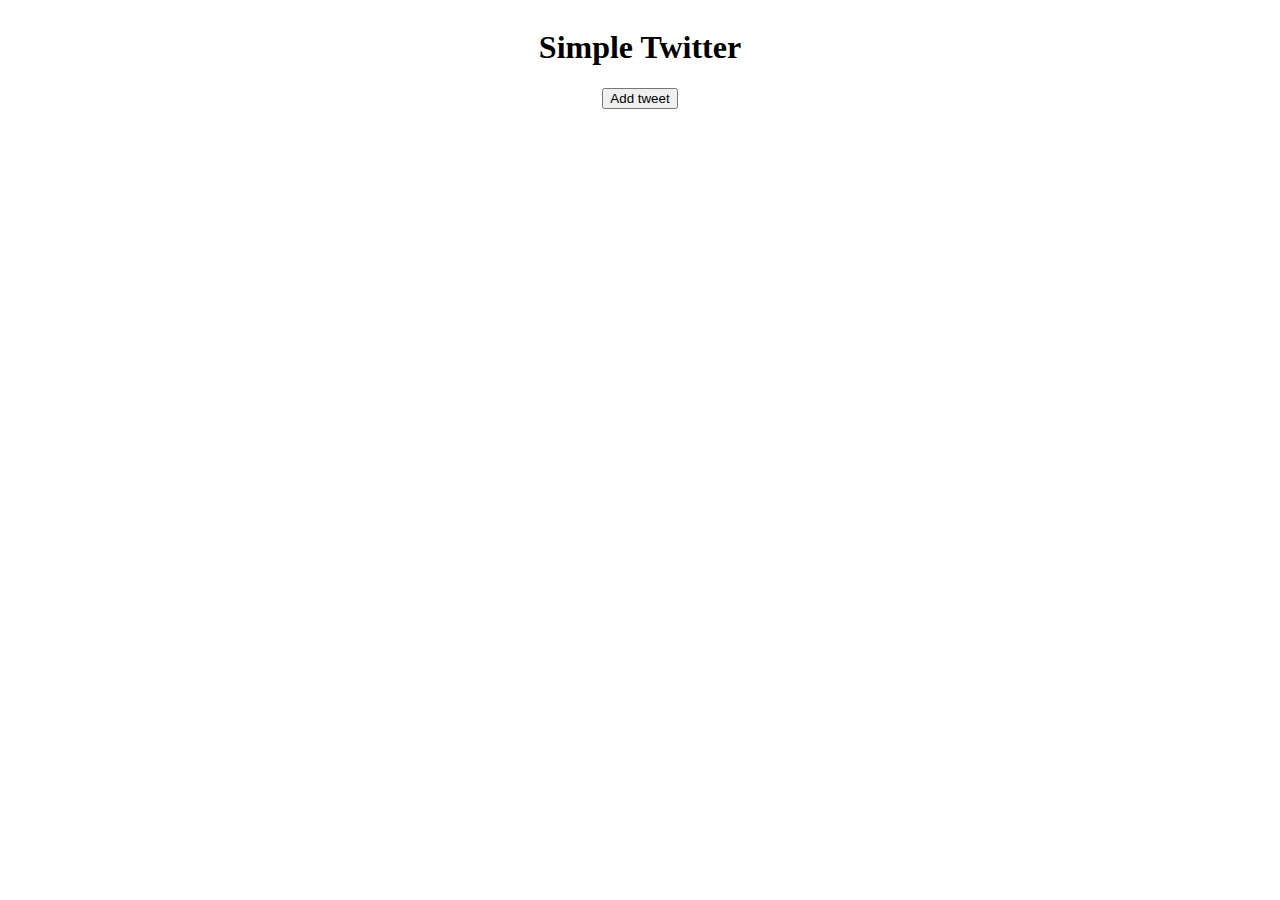
<file: js_bom/index.html>
<!DOCTYPE html>
<html lang="en">
<head>
  <meta charset="UTF-8">
  <title>Homework 10 - BOM</title>
  <link rel="stylesheet" href="styles.css">
</head>
<body>
	<div id="root">
		<div id="alertMessage" class="hidden"><span id="alertMessageText"></span></div>
		<div id="tweetItems" class="listPage">
			<h1>Simple Twitter</h1>
			<div id="navigationButtons">
				<button class="addTweet">Add tweet</button>
			</div>
			<ul id="list"></ul>
		</div>
		<div id="modifyItem" class="hidden">
			<h1 id="modifyItemHeader">Edit tweet</h1>
			<textarea id="modifyItemInput"></textarea>
			<div class="formButtons">
				<button id="cancelModification">Cancel</button>
				<button id="saveModifiedItem">Save Changes</button>
			</div>
		</div>
	</div>
	<script src="./app.js"></script>
</body>
</html>
</file>
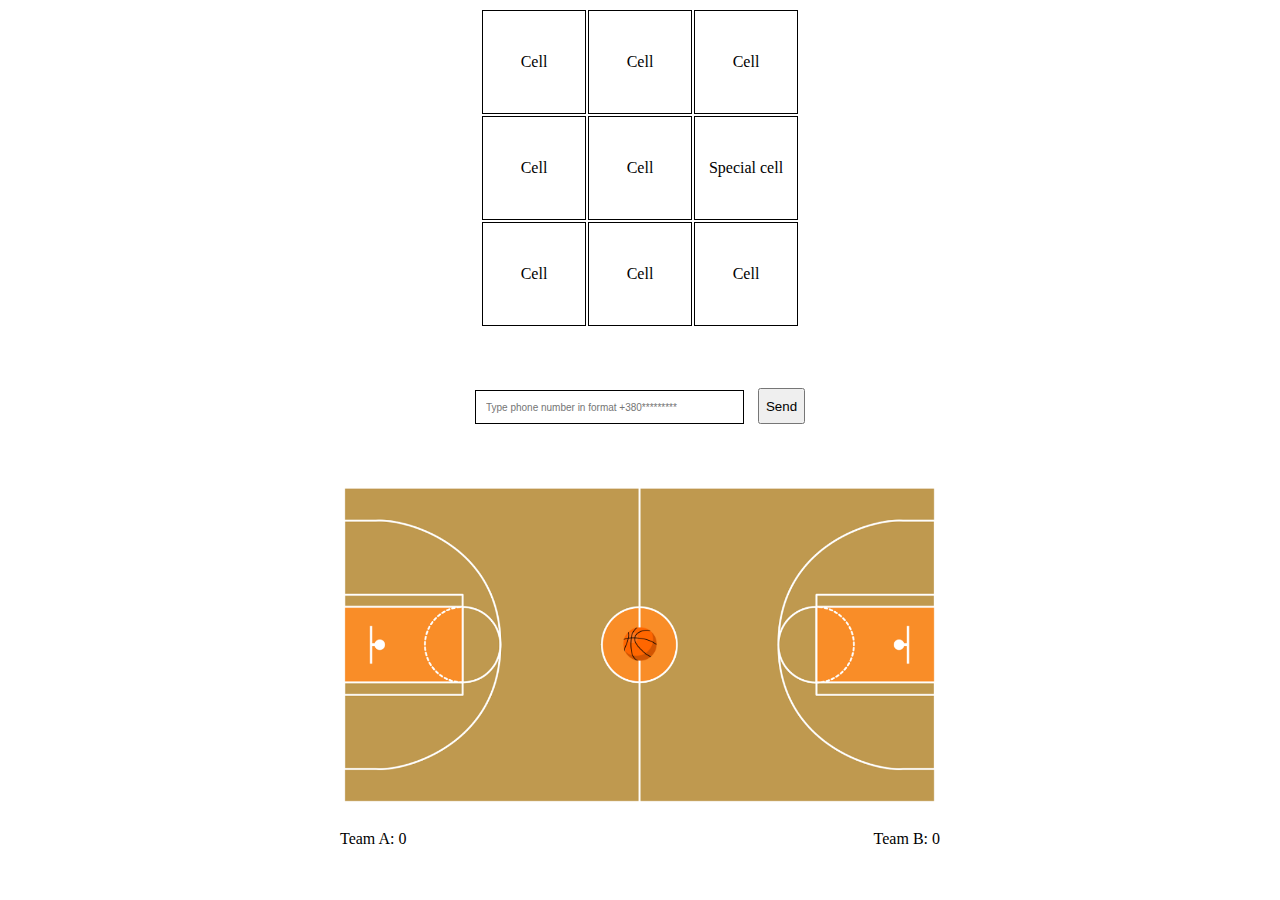
<file: js_dom/index.html>
<!DOCTYPE html>
<html lang="en">

<head>
  <meta charset="UTF-8">
  <title>Homework 9 - JS DOM Events</title>
  <link rel="stylesheet" href="styles.css">
</head>

<body>
  <div id="task1">
    <table>
      <tr>
        <td>Cell</td>
        <td>Cell</td>
        <td>Cell</td>
      </tr>
      <tr>
        <td>Cell</td>
        <td>Cell</td>
        <td id='special_cell'>Special cell</td>
      </tr>
      <tr>
        <td>Cell</td>
        <td>Cell</td>
        <td>Cell</td>
      </tr>
    </table>
  </div>

  <div id="task2">
    <div class="form_container">
      <input type="text" placeholder="Type phone number in format +380*********" name="phone_number">
      <input type="button" value="Send" name="submit">
    </div>
  </div>

  <div id="task3">
    <div id="court">
      <div class="scoring_zone" id="scoring_zoneA"></div>
      <div id="ball"></div>
      <div class="scoring_zone" id="scoring_zoneB"></div>
    </div>

    <div class="scoreboard">

    </div>
  </div>

  <script src="./index.js"></script>
</body>

</html>
</file>
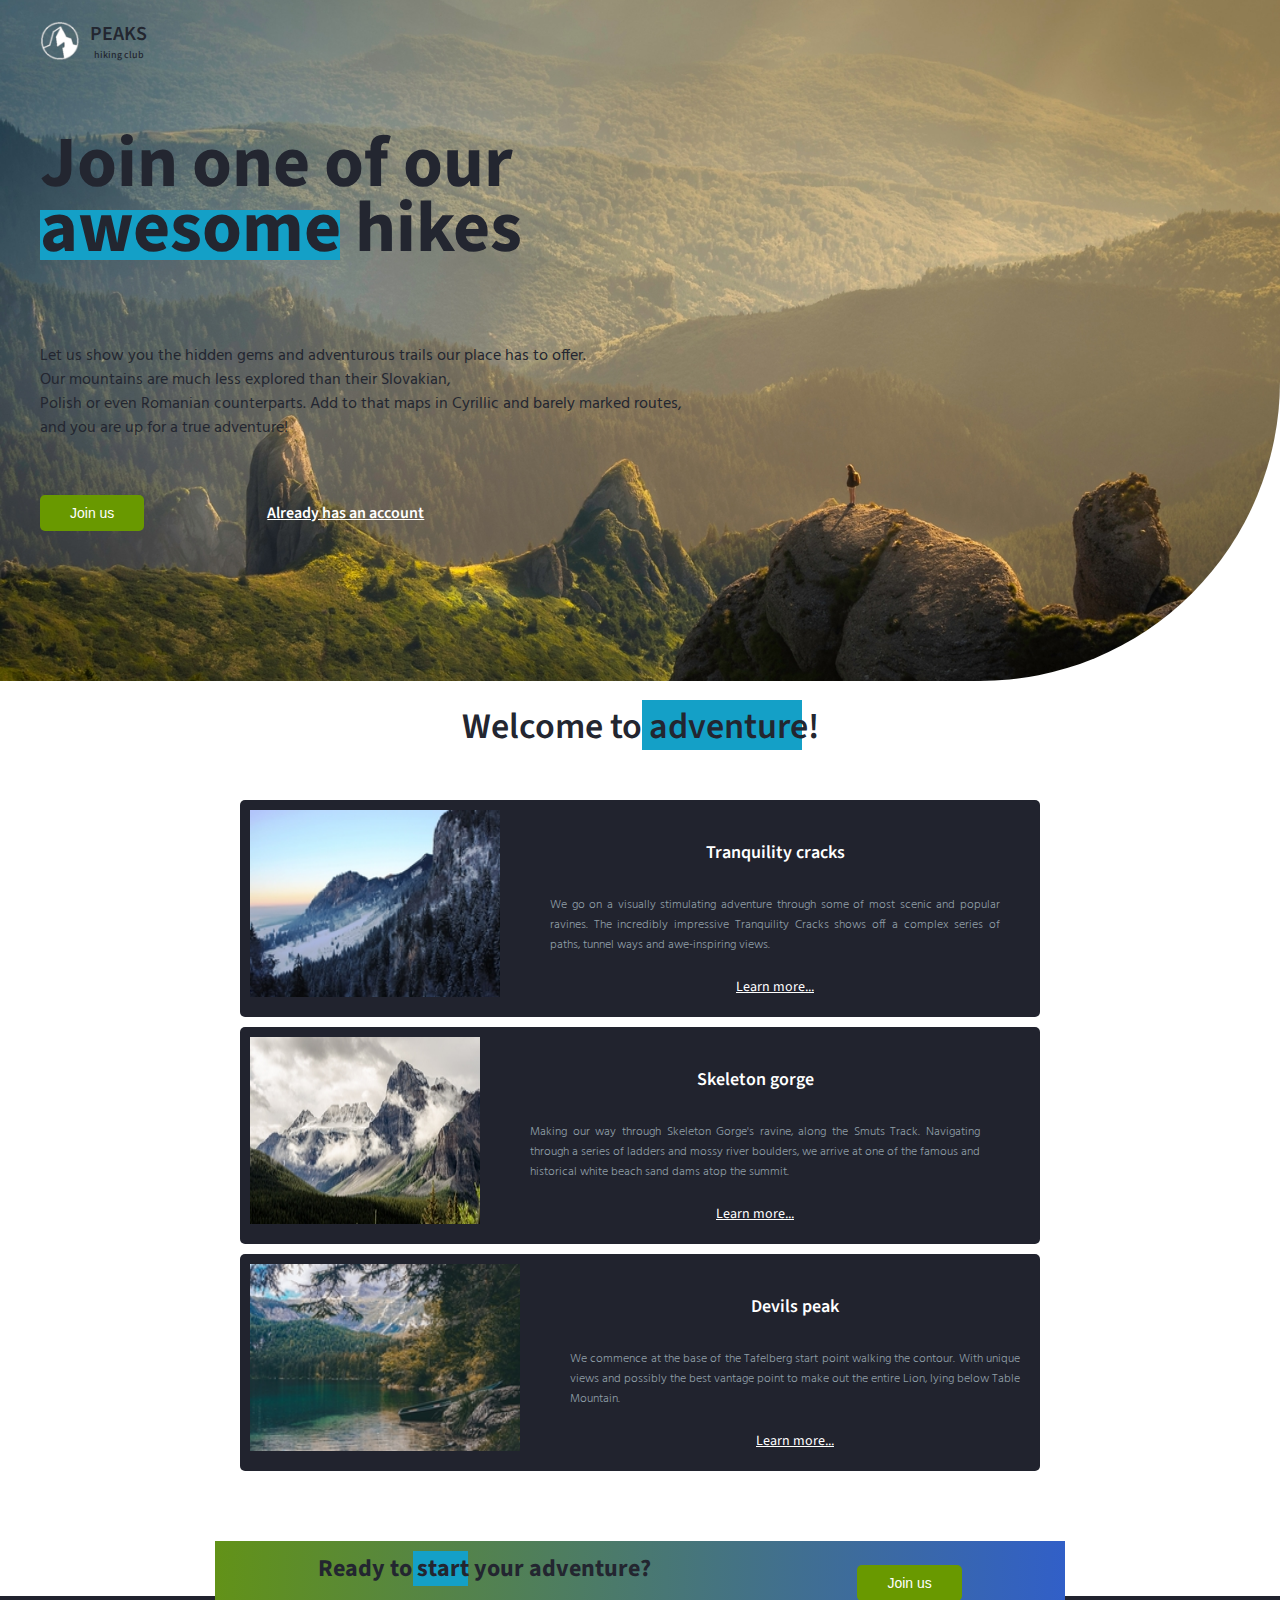
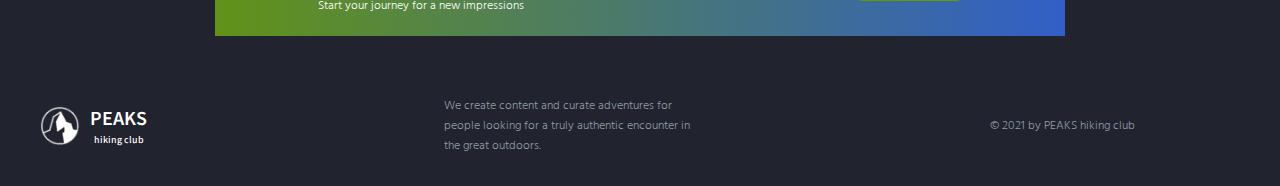
<file: peak_hiking_club/index.html>
<!DOCTYPE html>
<html lang="en">

<head>
    <meta charset="UTF-8">
    <meta name="viewport" content="width=device-width, initial-scale=1.0">
    <meta http-equiv="X-UA-Compatible" content="ie=edge">
    <link href="https://fonts.googleapis.com/css?family=Hind:400,600%7CSource+Sans+Pro:400,600,700%7CFresca"
        rel="stylesheet" />

    <!-- Styles should be switched here: -->
    <link rel="stylesheet" type="text/css" href="css/style1.css">
    <!-- <link rel="stylesheet" type="text/css" href="css/style2.css"> -->

    <title>PEAKS hiking club</title>
</head>

<body>
    <header class="header">
        <div class="header-wrap">
            <div class="landing-logo">
                <img src="img/m-logo.png" alt="logo" />
                <p>PEAKS<span>hiking club</span></p>
            </div>
            <p class="header_heading">
                Join one of our awesome hikes
            </p>
            <p class="header_text">
                Let us show you the hidden gems and adventurous trails our place has to offer.
                Our mountains are much less explored than their Slovakian,
                Polish or even Romanian counterparts. Add to that maps in Cyrillic and barely marked routes,
                and you are up for a true adventure!
            </p>
            <div>
                <button class="header_button">Join us</button>
                <a href="#" class="login">Already has an account</a>
            </div>
        </div>
    </header>
    <main class="section">
        <p class="section_text">
            Welcome to adventure!
        </p>
        <div class="section_card_wrap">
            <div class="section_card">
                <img class="section_card_img" src="img/m-1.jpg" alt="experts" />
                <div class="section_card_right_container">
                    <p class="section_card_heading">
                        Tranquility cracks
                    </p>
                    <p class="section_card_text">
                        We go on a visually stimulating adventure through some of most scenic and popular ravines.
                        The incredibly impressive Tranquility Cracks shows off a complex series of paths, tunnel ways
                        and
                        awe-inspiring views.
                    </p>
                    <a href="#" class="section_link">Learn more...</a>
                </div>
            </div>
            <div class="section_card">
                <img class="section_card_img" src="img/m-2.jpg" alt="content formats" />
                <div class="section_card_right_container">
                    <p class="section_card_heading">
                        Skeleton gorge
                    </p>
                    <p class="section_card_text">
                        Making our way through Skeleton Gorge's ravine, along the Smuts Track.
                        Navigating through a series of ladders and mossy river boulders, we arrive at one of the famous
                        and
                        historical white beach sand dams atop the summit.
                    </p>
                    <a href="#" class="section_link">Learn more...</a>
                </div>
            </div>
            <div class="section_card">
                <img class="section_card_img" src="img/m-3.jpg" alt="certificate" />
                <div class="section_card_right_container">
                    <p class="section_card_heading">
                        Devils peak
                    </p>
                    <p class="section_card_text">
                        We commence at the base of the Tafelberg start point walking the contour.
                        With unique views and possibly the best vantage point to make out the entire Lion, lying below
                        Table
                        Mountain.
                    </p>
                    <a href="#" class="section_link">Learn more...</a>
                </div>
            </div>
        </div>
        <div class="section_banner">
            <div class="section_banner_text_wrap">
                <p class="section_banner_heading">
                    Ready to start your adventure?
                </p>
                <p class="section_banner_text">
                    Start your journey for a new impressions
                </p>
            </div>
            <button class="section_banner_button">Join us</button>
        </div>
    </main>
    <footer class="footer">
        <div class="footer-wrap">
            <div class="footer_logo landing-logo">
                <img src="img/m-logo.png" alt="logo" />
                <p>PEAKS<span>hiking club</span></p>
            </div>
            <p class="footer_text">
                We create content and curate adventures for people looking for a truly authentic encounter in the great
                outdoors.
            </p>
            <span class="footer-cr">
                &copy; 2021 by PEAKS hiking club
            </span>
        </div>
    </footer>
</body>

</html>
</file>
<file: black_white/css/style.css>
* {
    margin: 0;
    padding: 0;
    box-sizing: border-box;
}

body {
    font-family: 'Open Sans', sans-serif;
}

header {
    background-image: url('../img/apples.jpg');
    background-position: 50% 0;
    padding: 40px 0 100px;
    color: #fff;
}

.wrapper {
    max-width: 1200px;
    margin: 0 auto;
}

.header-wrapper {
    display: flex;
    justify-content: space-between;
}

.logo {
    text-transform: uppercase;
    letter-spacing: 0.2em;
}

.header-wrapper>nav>ul, footer nav>ul{
    display: flex;
    list-style-type: none;
}

.header-wrapper>nav>ul>li, footer nav>ul>li {
    margin-left: 40px;
}

.header-wrapper>nav>ul>li>a, footer nav>ul>li>a {
    text-decoration: none;
    color: #fff;
}

.banner {
    margin-top: 220px;
    text-align: center;
}

.banner h1 {
    text-transform: uppercase;
    letter-spacing: 0.2em;
    font-weight: 500;
    font-size: 2.5em;
}

.banner>h1>span {
    font-size: 1.8em;
}

.banner>p{
    text-transform: capitalize;
}

.banner>button {
    margin-top: 180px;
    text-transform: capitalize;
    color: #fff;
    border: 2px solid #fff;
    background-color: rgba(0, 0, 0, 0.548);
    padding: 15px 70px;
}

main span {
    font-weight: 600;
}

main h2 {
    font-weight: 500;
}

.about {
    padding: 100px 0 200px;
    display: flex;
    justify-content: space-between;
}

.about>h2 {
    width: 500px;   
}

.about>p {
    width: 650px;
}

.articles {
    text-align: center;
}

.articles h2 {
    margin-bottom: 100px;
}

.article_card {
    display: flex;
    justify-content: space-between;
    align-items: center;
    margin-bottom: 20px;
}

.article_card>p{
    width: 500px;
}

.article_img {
    position: relative;
    width: 700px;
    height: 300px;
    color: #fff;
}

.article_img.phone {
    background-image: radial-gradient(rgba(0, 0, 0, 0), #343638), url(../img/sample1.jpg);
}

.article_img.plant {
    background-image: radial-gradient(rgba(0, 0, 0, 0), #343638), url(../img/sample.jpg);
}

.article_img p{
    position: absolute;
    top: 90%;
    left: 10px;
}

.article_like {
    position: absolute;
    top: 10px;
    left: 90%;
    border: 2px solid #fff;
    color: #fff;
    background-color: #343638;
    padding: 8px 10px;
}

.subscribe {
    padding: 80px 0 200px;
    display: flex;
    justify-content: space-between;
    align-items: center;
}

.form>input {
    width: 750px;
    height: 60px;
    border: 2px solid #9E9E9E;
    padding-left: 20px;
}

.form>button {
    height: 60px;
    border: 0;
    background-color: #343638;
    color: #fff;
    padding: 10px 20px;
    margin: -5px;
    font-size: 14px;
}

.info {
    display: flex;
    justify-content: space-between;
    margin-bottom: 150px;
}

.info h3 {
    text-transform: capitalize;
    margin-bottom: 20px;
}

.info p {
    color: #9E9E9E;
    font-size: 14px;
}

.footer_about, .last_tweet, .newsletter {
    width: 300px;
}

.footer-form {
    display: flex;
    align-items: center;
}

.footer-form>input {
    width: 200px;
    height: 40px;
    border: 1px solid #9E9E9E;
    color: #000;
    padding-left: 10px;
}

.footer-form>button {
    height: 40px;
    border: 0;
    background-color: #343638;
    color: #fff;
    padding: 10px;
    margin: -5px;
    font-size: 14px;
}

footer nav {
    display: flex;
    justify-content: space-between;
    padding: 20px 0;
}

footer nav>ul>li>a {
    color: #000;
    font-size: 14px;
}

footer nav>p {
    color: #9E9E9E;
}
</file>
<file: games/css/style.css>
/*Your code goes here*/

@import url('https://fonts.googleapis.com/css2?family=Roboto&display=swap');

.font-family {
    font-family: 'Roboto', sans-serif;
}

.header-bg-img {
    background-image: url('../assets/hero-5.jpg');
    background-repeat: no-repeat;
    background-size: 80%;
    background-position: 50% 20%;
}

.bg-colorCoral {
    background-color: coral;
}

.bg-color-darkGrey {
    background-color: #525252;
}

.font-colorWhite {
    color: white;
}



.width500 {
    width: 500px;
}

.width300 {
    width: 300px;
}

.height75vh {
    height: 50vh;
}

.height40px {
    height: 40px;
}



.text-logo {
    font-weight: bold;
    font-size: 24px;
}

.border {
    border: 0;
}

.borderCoral {
    border: 1px solid lightcoral;
}

.border-radius0 {
    border-radius: 0;
}

.border-radius5px {
    border-radius: 5px;
}



.padding-bottom150px {
    padding-bottom: 150px;
}

.padding-top150px {
    padding-top: 150px;
}

.padding-top-bottom50px {
    padding: 50px 0;
}

.padding-left10px {
    padding-left: 10px;
}

.margin0 {
    margin: 0;
}

.margin-bottom100px {
    margin-bottom: 100px;
}

.margin-bottom10px {
    margin-bottom: 10px;
}

.margin-bottom20px {
    margin-bottom: 20px;
}

.margin-bottom40px {
    margin-bottom: 40px;
}



.font-size16px {
    font-size: 16px;
}

.font-weight500 {
    font-weight: 500;
}
</file>
<file: js_bom/styles.css>
#root {
    display: flex;
    flex-direction: column;
    align-items: center;
}

#alertMessage {
    position: absolute;
    top: 0;
    left: 0;
    color: white;
    width: 200px;
    padding: 20px;
    font-size: 14px;
}

#alertMessage.error {
    background: rgba(245, 100, 100, 0.7);
}

#alertMessage.liked {
    background: rgba(49, 214, 198, 0.7);
}

.listPage {
    display: flex;
    flex-direction: column;
    align-items: center;
}

.hidden {
    display: none;
}

#list {
    list-style-type: none;
    padding: 0;
}

#list li {
    display: flex;
    justify-content: space-between;
    width: 500px;
    margin-bottom: 5px;
}

#list li p{
    margin: 0;
}

#list li button:first-child {
    margin-right: 5px;
}

li.liked{
    background: rgba(247, 150, 242, 0.6);
    padding: 3px;
}
</file>
<file: js_dom/styles.css>
/* START: Task 1 Styles */
#task1 {
    display: flex;
    flex-direction: column;
    align-items: center;
    margin-bottom: 60px;
}

td {
    border: 1px solid black;
    width: 100px;
    height: 100px;
    text-align: center;
}

td.green {
    background-color: green;
}

td.blue {
    background-color: blue;
}

td.yellow {
    background-color: yellow;
}
/* END: Task 1 Styles */

/* START: Task 2 Styles */
#task2 {
    display: flex;
    flex-direction: column;
    align-items: center;
    margin-bottom: 60px;
}

.form_container input[type="text"]{
    height: 30px;
    width: 255px;
    margin-right: 10px;
    font-size: 10px;
    padding-left: 10px;
    border: 1px solid black;
}

.form_container input[type="button"]{
    height: 36px;
}

.form_message {
    box-sizing: border-box;
    width: 330px;
    color: white;
    padding: 10px;
    margin-bottom: 5px;
}

.form_message.success {
    background-color: rgb(5, 151, 5);
}

.form_message.error {
    background-color: rgb(245, 92, 92);
}

input[type="text"].error {
    border: 1px solid red;
}
/* END: Task 2 Styles */

/* START: Task 3 Styles */
#task3 {
    display: flex;
    flex-direction: column;
    align-items: center;
}

#court {
    background-image: url(assets/court.png);
    background-size: contain;
    background-repeat: no-repeat;
    height: 330px;
    position: relative;
    width: 600px;
    z-index: 0;
}

#ball {
    background-image: url(assets/ball.png);
    background-size: contain;
    background-repeat: no-repeat;
    height: 40px;
    left: calc(50% - 20px);
    position: absolute;
    top: calc(50% - 25px);
    width: 40px;
    z-index: 1;
    transition: all 1s ease-out 0.5s;
}

.scoring_zone {
    height: 15px;
    width: 15px;
}

#scoring_zoneA {
    left: 32px;
    position: absolute;
    top: calc(50% - 11px);
}

#scoring_zoneB {
    left: calc(600px - 48px);
    position: absolute;
    top: calc(50% - 11px);
}

.scoreboard {
    width: 600px;
    display: flex;
    justify-content: space-between;
}

.messageA {
    color: blue;
    font-size: 24px;
}

.messageB {
    color: red;
    font-size: 24px;
}
/* END: Task 3 Styles */
</file>
<file: peak_hiking_club/css/style1.css>
.header .header-wrap .landing-logo, .footer .footer_logo {
  display: flex;
  align-items: center; }
  .header .header-wrap .landing-logo img, .footer .footer_logo img {
    width: 40px; }
  .header .header-wrap .landing-logo p, .footer .footer_logo p {
    font-size: 20px;
    font-weight: 600;
    display: flex;
    flex-direction: column;
    margin-left: 10px;
    text-align: center; }
    .header .header-wrap .landing-logo p span, .footer .footer_logo p span {
      font-size: 10px;
      font-weight: 500; }

* {
  margin: 0;
  padding: 0;
  box-sizing: border-box; }

body {
  font-family: "Source Sans Pro";
  color: #232630;
  background-color: white; }

.header {
  background: url(../img/m-h-day.jpg);
  border-bottom-right-radius: 300px;
  background-position: 20% 45%;
  background-repeat: no-repeat;
  background-size: cover; }
  .header .header-wrap {
    max-width: 1200px;
    margin: 0 auto;
    padding: 20px 0 150px; }
    .header .header-wrap .landing-logo {
      margin-bottom: 70px; }
    .header .header-wrap .header_heading {
      position: relative;
      font-size: 72px;
      font-weight: bold;
      width: 600px;
      line-height: 0.9em;
      opacity: 1;
      margin-bottom: 60px; }
      .header .header-wrap .header_heading:after {
        content: '';
        display: block;
        background-color: #14A0C7;
        width: 300px;
        height: 50px;
        margin-top: -52px; }
    .header .header-wrap .header_text {
      width: 650px;
      white-space: pre-line;
      line-height: 1.5em;
      margin-bottom: 55px;
      font-family: "Hind", sans-serif; }
    .header .header-wrap div .header_button {
      background-color: #699900;
      padding: 10px 30px;
      color: white;
      border: 0;
      border-radius: 5px;
      font-size: 14px; }
    .header .header-wrap div .login {
      color: white;
      font-size: 16px;
      font-weight: 600;
      margin-left: 120px; }

.section {
  padding: 20px 0;
  display: flex;
  flex-direction: column;
  align-items: center;
  background: white; }
  .section .section_text {
    font-size: 36px;
    font-weight: 600;
    margin-bottom: 50px; }
    .section .section_text:after {
      content: '';
      display: block;
      background-color: #14A0C7;
      width: 160px;
      height: 50px;
      margin-top: -52px;
      margin-left: 50.5%; }
  .section .section_card_wrap {
    display: flex;
    flex-direction: column;
    justify-content: space-between; }
    .section .section_card_wrap .section_card {
      margin: 0 auto;
      padding: 10px 10px 20px;
      display: flex;
      width: 800px;
      background-color: #21232E;
      margin-bottom: 10px;
      border-radius: 5px; }
      .section .section_card_wrap .section_card .section_card_img[alt="experts"] {
        width: 250px; }
      .section .section_card_wrap .section_card .section_card_img[alt="content formats"] {
        width: 230px; }
      .section .section_card_wrap .section_card .section_card_img[alt="certificate"] {
        width: 270px; }
      .section .section_card_wrap .section_card .section_card_right_container {
        color: white;
        text-align: center;
        margin-left: 50px; }
      .section .section_card_wrap .section_card .section_card_heading {
        margin-top: 30px;
        font-weight: 600;
        font-size: 18px;
        margin-bottom: 30px; }
      .section .section_card_wrap .section_card .section_card_text {
        font-family: "Hind", sans-serif;
        color: #8F9EA7;
        font-weight: 100;
        font-size: 12px;
        width: 450px;
        text-align: justify;
        margin-bottom: 20px; }
      .section .section_card_wrap .section_card .section_link {
        color: white;
        font-size: 14px; }
  .section .section_banner {
    width: 850px;
    background: linear-gradient(91.25deg, #629218 0%, #315FC8 100%);
    padding: 10px 0 20px;
    display: flex;
    justify-content: space-around;
    align-items: center;
    position: relative;
    top: 60px; }
    .section .section_banner .section_banner_heading {
      color: #232630;
      font-weight: 700;
      font-size: 24px;
      margin-bottom: 10px; }
      .section .section_banner .section_banner_heading:after {
        content: '';
        display: block;
        background-color: #14A0C7;
        width: 55px;
        height: 35px;
        margin-top: -35px;
        margin-left: 95px; }
    .section .section_banner .section_banner_text {
      color: white;
      font-size: 12px;
      font-family: "Hind", sans-serif;
      font-weight: 100; }
    .section .section_banner .section_banner_button {
      background-color: #699900;
      padding: 10px 30px;
      color: white;
      border: 0;
      border-radius: 5px;
      font-size: 14px;
      padding: 10px 30px; }

.footer {
  background-color: #21232E;
  color: white;
  padding: 100px 0 30px; }
  .footer .footer-wrap {
    max-width: 1200px;
    margin: 0 auto;
    display: flex;
    justify-content: space-between;
    align-items: center; }
  .footer .footer_text, .footer .footer-cr {
    font-family: "Hind", sans-serif;
    color: #8F9EA7;
    font-weight: 100;
    font-size: 12px;
    width: 250px; }
</file>
<file: peak_hiking_club/css/style2.css>
.header .header-wrap .landing-logo, .footer .footer_logo {
  display: flex;
  align-items: center; }
  .header .header-wrap .landing-logo img, .footer .footer_logo img {
    width: 40px; }
  .header .header-wrap .landing-logo p, .footer .footer_logo p {
    font-size: 20px;
    font-weight: 600;
    display: flex;
    flex-direction: column;
    margin-left: 10px;
    text-align: center; }
    .header .header-wrap .landing-logo p span, .footer .footer_logo p span {
      font-size: 10px;
      font-weight: 500; }

* {
  margin: 0;
  padding: 0;
  box-sizing: border-box; }

body {
  font-family: "Source Sans Pro";
  color: white;
  background-color: #21232E; }

.header {
  background: url(../img/m-h-night.jpg);
  border-bottom-right-radius: 300px;
  background-position: 20% 45%;
  background-repeat: no-repeat;
  background-size: cover; }
  .header .header-wrap {
    max-width: 1200px;
    margin: 0 auto;
    padding: 20px 0 150px; }
    .header .header-wrap .landing-logo {
      margin-bottom: 70px; }
    .header .header-wrap .header_heading {
      position: relative;
      font-size: 72px;
      font-weight: bold;
      width: 600px;
      line-height: 0.9em;
      opacity: 1;
      margin-bottom: 60px; }
      .header .header-wrap .header_heading:after {
        content: '';
        display: block;
        background-color: #FF4E33;
        width: 300px;
        height: 50px;
        margin-top: -52px; }
    .header .header-wrap .header_text {
      width: 650px;
      white-space: pre-line;
      line-height: 1.5em;
      margin-bottom: 55px;
      font-family: "Hind", sans-serif; }
    .header .header-wrap div .header_button {
      background-color: #E3AC00;
      padding: 10px 30px;
      color: white;
      border: 0;
      border-radius: 5px;
      font-size: 14px; }
    .header .header-wrap div .login {
      color: white;
      font-size: 16px;
      font-weight: 600;
      margin-left: 120px; }

.section {
  padding: 20px 0;
  display: flex;
  flex-direction: column;
  align-items: center;
  background: #21232E; }
  .section .section_text {
    font-size: 36px;
    font-weight: 600;
    margin-bottom: 50px; }
    .section .section_text:after {
      content: '';
      display: block;
      background-color: #FF4E33;
      width: 160px;
      height: 50px;
      margin-top: -52px;
      margin-left: 50.5%; }
  .section .section_card_wrap {
    display: flex;
    flex-direction: column;
    justify-content: space-between; }
    .section .section_card_wrap .section_card {
      margin: 0 auto;
      padding: 10px 10px 20px;
      display: flex;
      width: 800px;
      background-color: #3B3F50;
      margin-bottom: 10px;
      border-radius: 5px; }
      .section .section_card_wrap .section_card .section_card_img[alt="experts"] {
        width: 250px; }
      .section .section_card_wrap .section_card .section_card_img[alt="content formats"] {
        width: 230px; }
      .section .section_card_wrap .section_card .section_card_img[alt="certificate"] {
        width: 270px; }
      .section .section_card_wrap .section_card .section_card_right_container {
        color: white;
        text-align: center;
        margin-left: 50px; }
      .section .section_card_wrap .section_card .section_card_heading {
        margin-top: 30px;
        font-weight: 600;
        font-size: 18px;
        margin-bottom: 30px; }
      .section .section_card_wrap .section_card .section_card_text {
        font-family: "Hind", sans-serif;
        color: #8F9EA7;
        font-weight: 100;
        font-size: 12px;
        width: 450px;
        text-align: justify;
        margin-bottom: 20px; }
      .section .section_card_wrap .section_card .section_link {
        color: white;
        font-size: 14px; }
  .section .section_banner {
    width: 850px;
    background: linear-gradient(91.25deg, #DB9F09 0%, #9A384B 100%);
    padding: 10px 0 20px;
    display: flex;
    justify-content: space-around;
    align-items: center;
    position: relative;
    top: 60px; }
    .section .section_banner .section_banner_heading {
      color: white;
      font-weight: 700;
      font-size: 24px;
      margin-bottom: 10px; }
      .section .section_banner .section_banner_heading:after {
        content: '';
        display: block;
        background-color: #FF4E33;
        width: 55px;
        height: 35px;
        margin-top: -35px;
        margin-left: 95px; }
    .section .section_banner .section_banner_text {
      color: white;
      font-size: 12px;
      font-family: "Hind", sans-serif;
      font-weight: 100; }
    .section .section_banner .section_banner_button {
      background-color: #E3AC00;
      padding: 10px 30px;
      color: white;
      border: 0;
      border-radius: 5px;
      font-size: 14px;
      padding: 10px 30px; }

.footer {
  background-color: #3B3F50;
  color: white;
  padding: 100px 0 30px; }
  .footer .footer-wrap {
    max-width: 1200px;
    margin: 0 auto;
    display: flex;
    justify-content: space-between;
    align-items: center; }
  .footer .footer_text, .footer .footer-cr {
    font-family: "Hind", sans-serif;
    color: #8F9EA7;
    font-weight: 100;
    font-size: 12px;
    width: 250px; }
</file>
